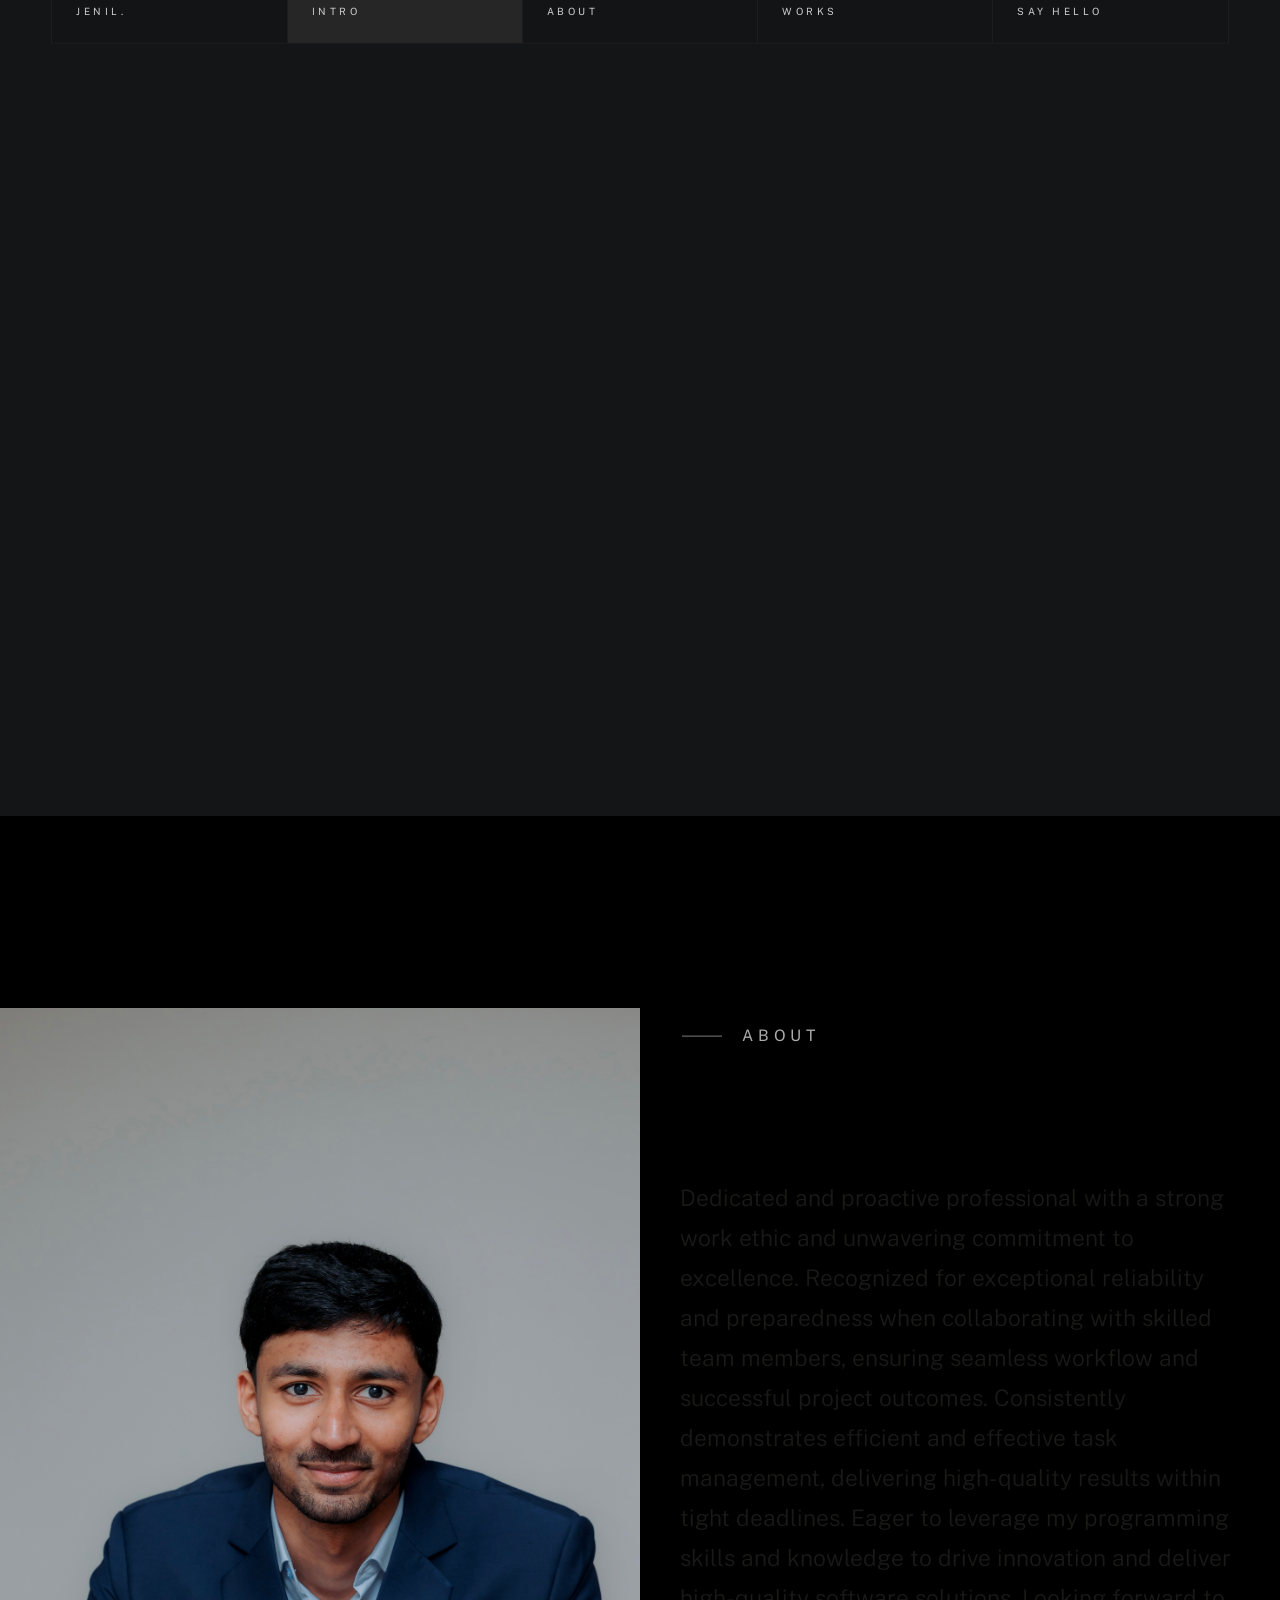
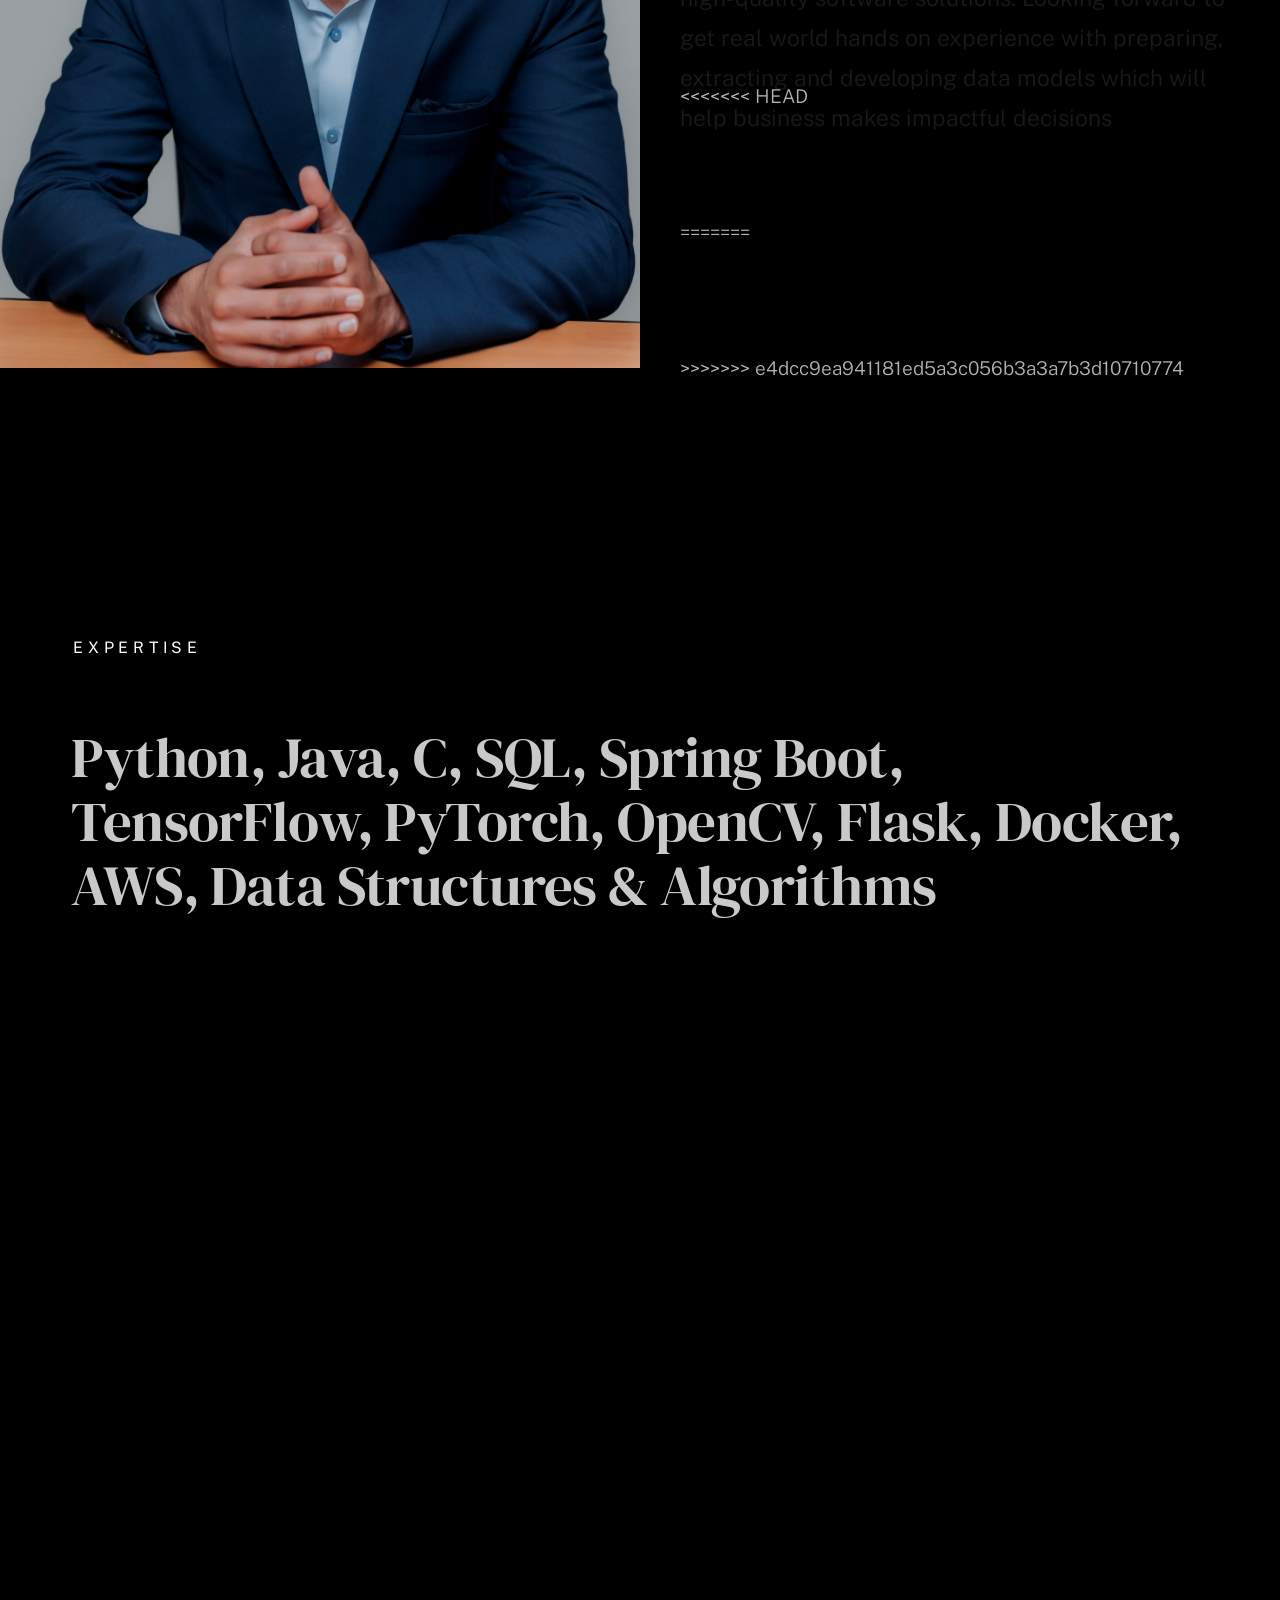
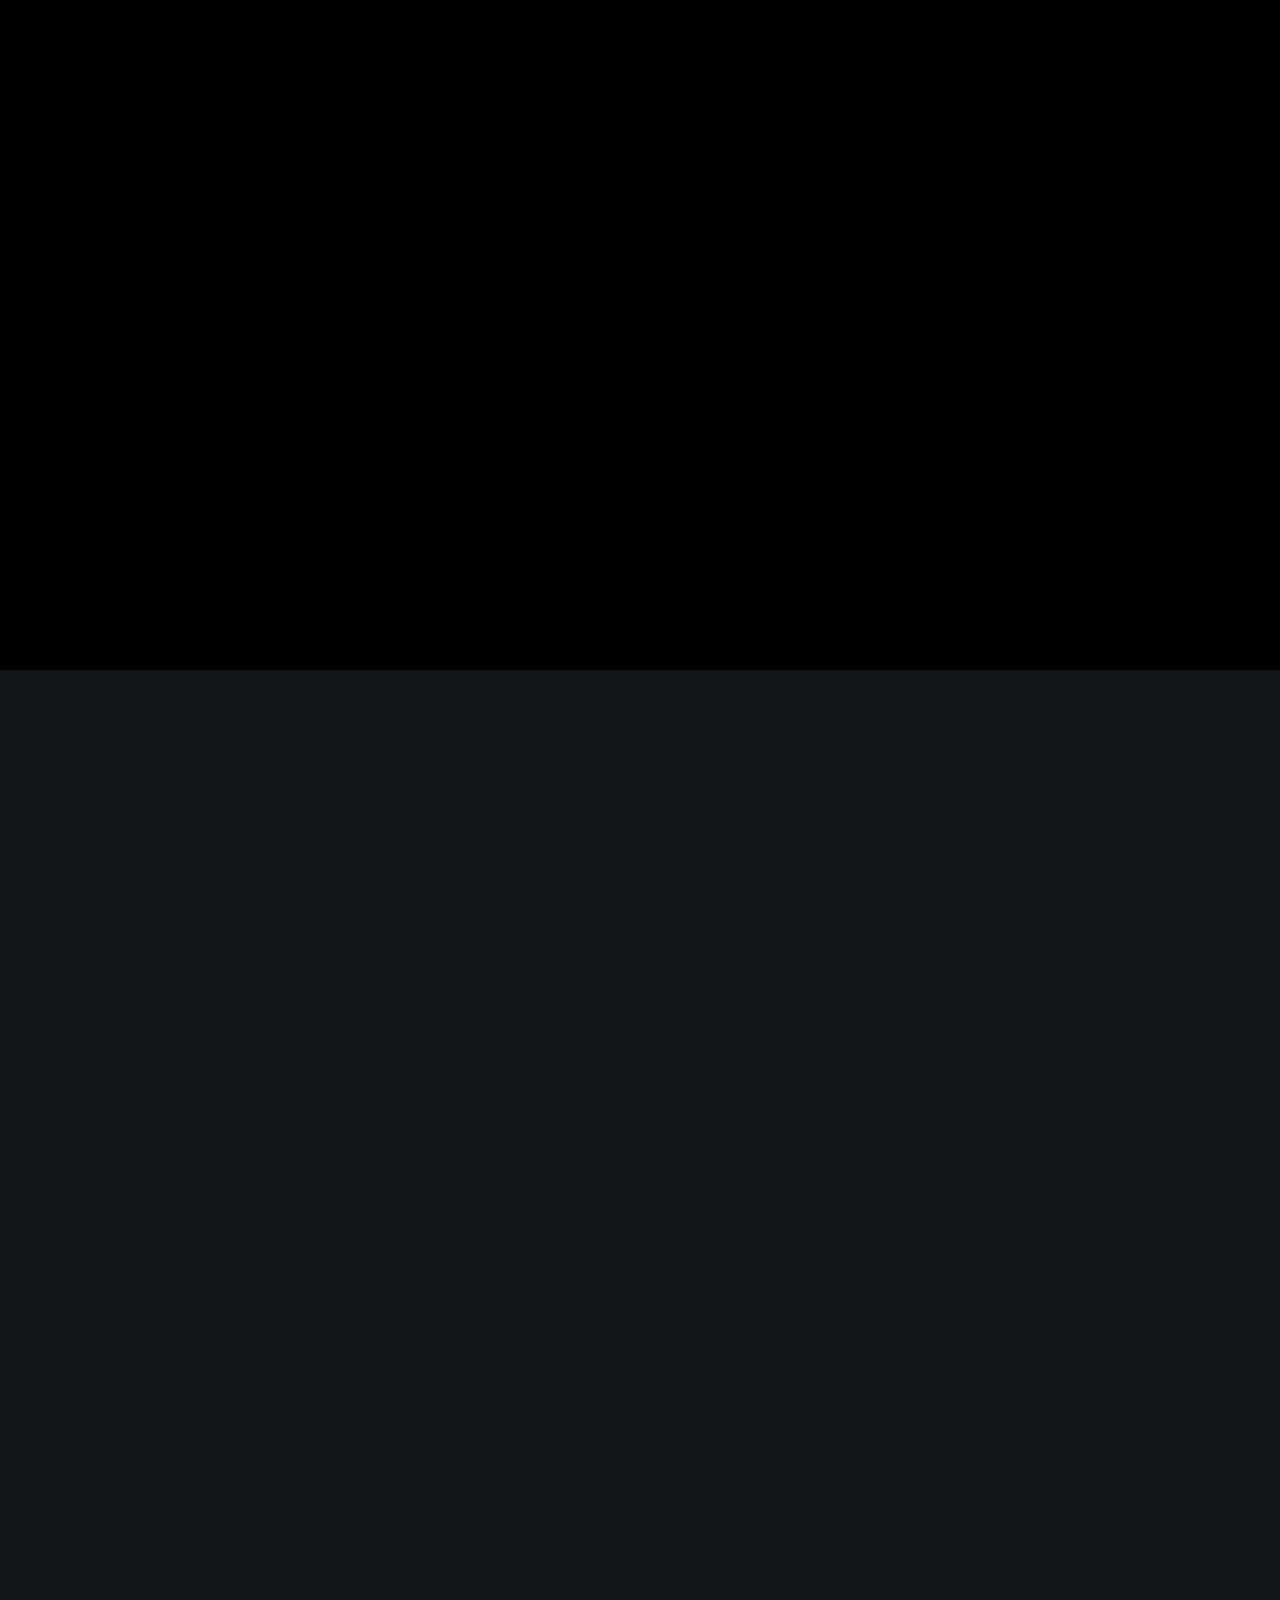
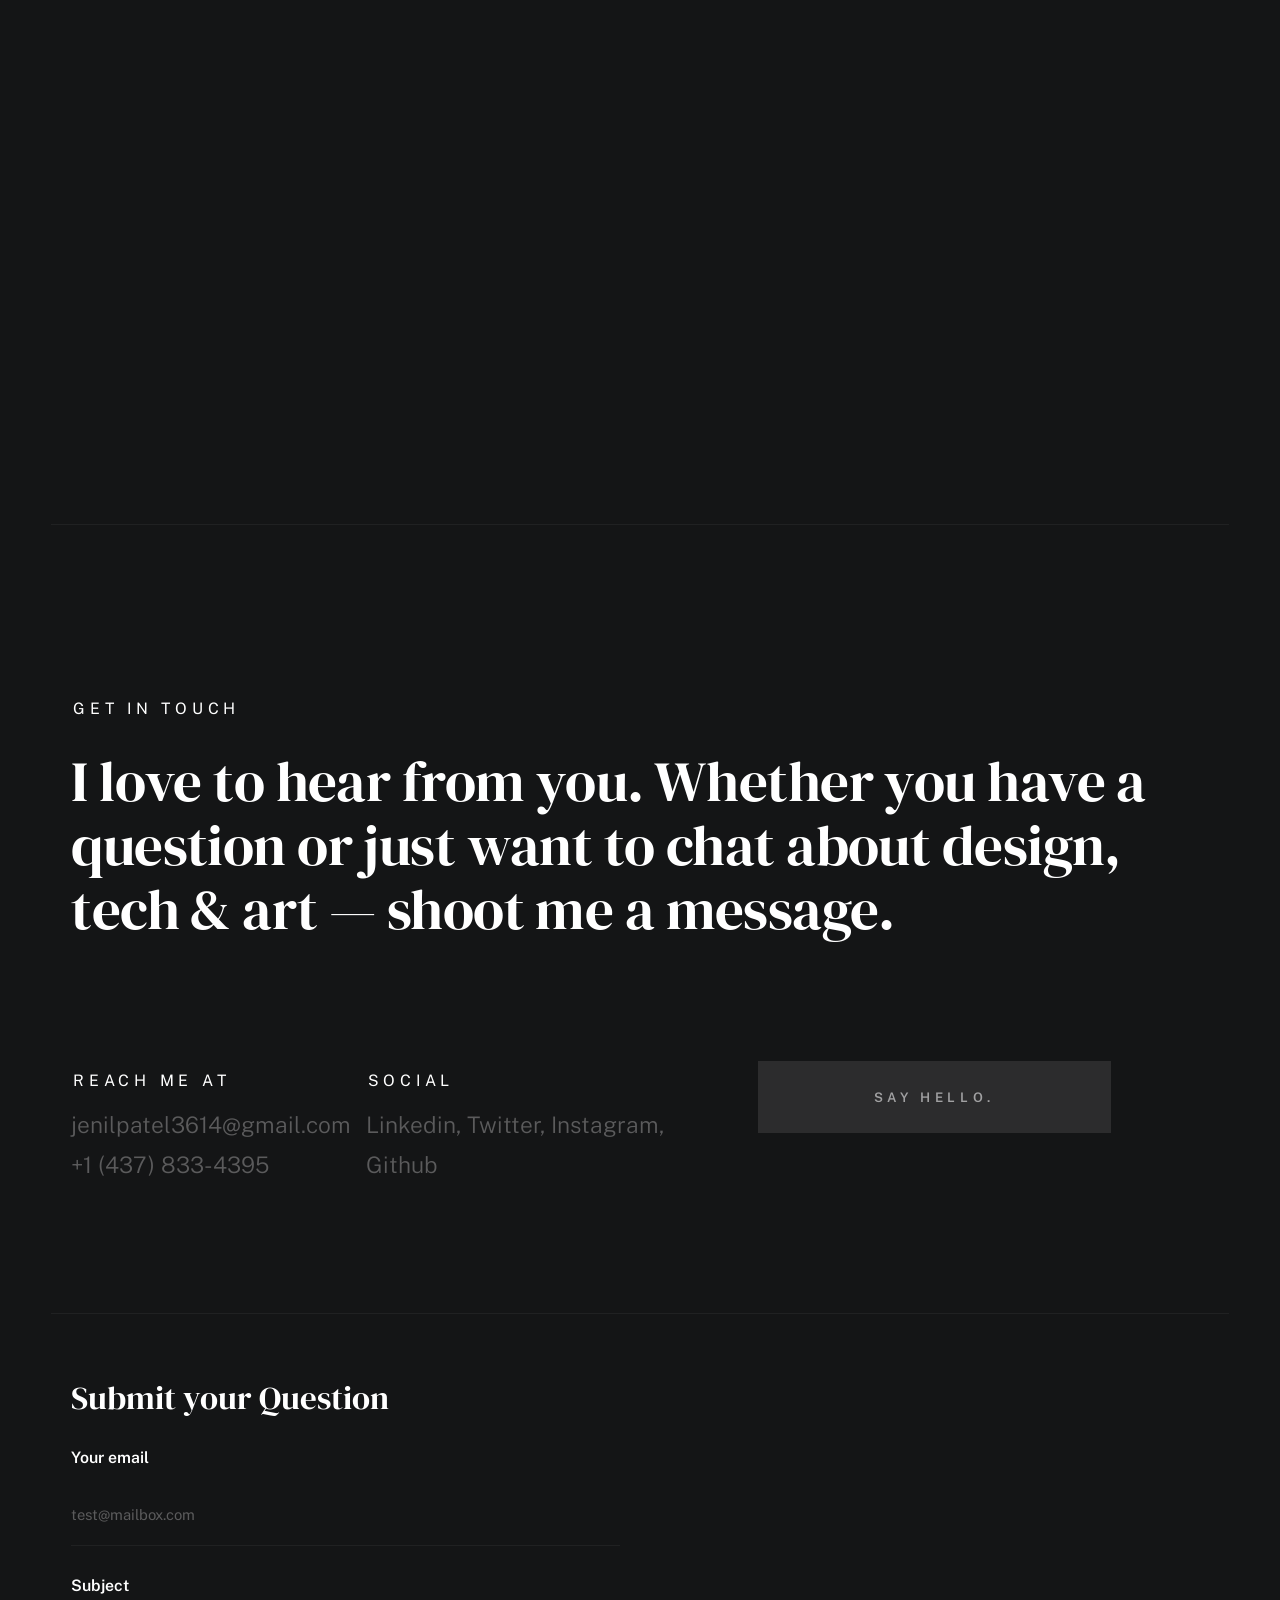
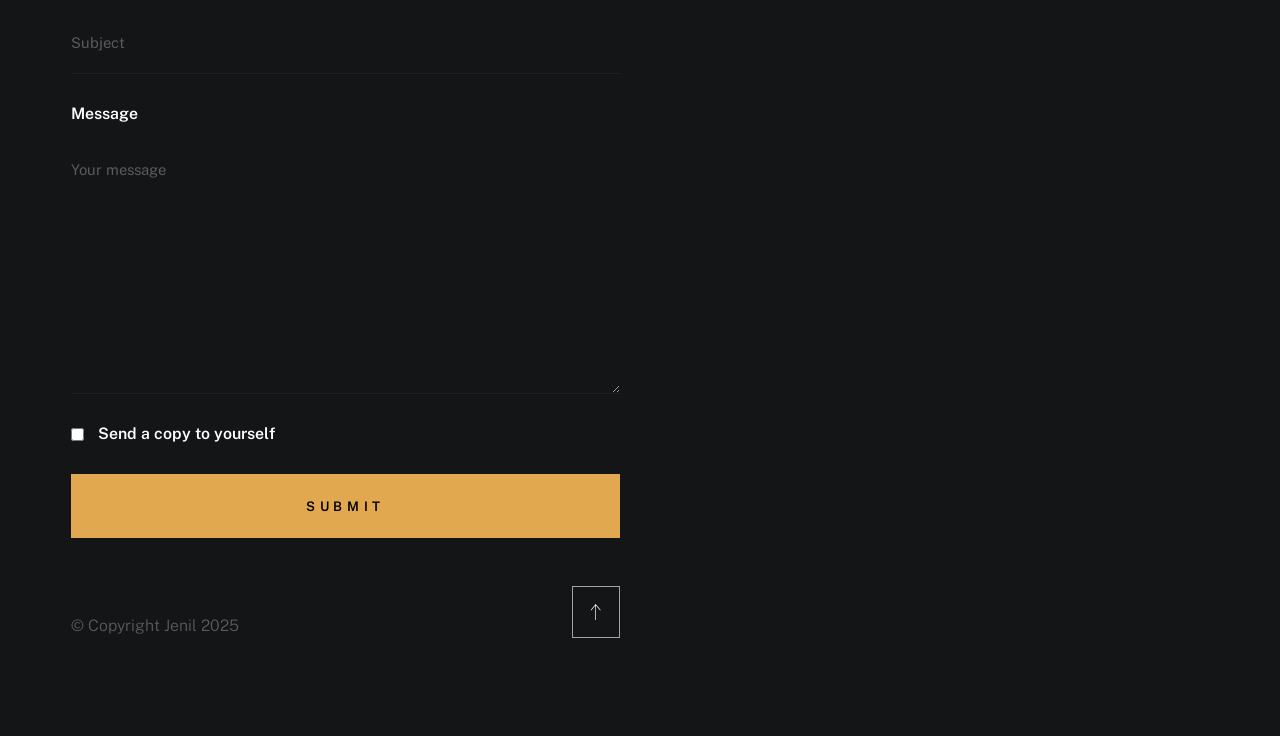
<file: templates/index.html>
<!DOCTYPE html>
<html class="no-js ss-preload" lang="en">

<head>

    <!--- basic page needs
    ================================================== -->
    <meta charset="utf-8">
    <title>Jenil</title>
    <meta name="description" content="">
    <meta name="author" content="">

    <!-- mobile specific metas
    ================================================== -->
    <meta name="viewport" content="width=device-width, initial-scale=1">

    <!-- CSS
    ================================================== -->
    <link rel="stylesheet" href="../static/css/vendor.css">
    <link rel="stylesheet" href="../static/css/styles.css">

    <!-- favicons
    ================================================== -->
    <link rel="apple-touch-icon" sizes="180x180" href="../static/images/apple-touch-icon.png">
    <link rel="icon" type="image/png" sizes="32x32" href="../static/images/favicon-32x32.png">
    <link rel="icon" type="image/png" sizes="16x16" href="../static/images/favicon-16x16.png">

</head>

<body id="top">


    <!-- # preloader
    ================================================== -->
    <div id="preloader">
        <div id="loader">
        </div>
    </div>


    <!-- # page wrap
    ================================================== -->
    <div class="s-pagewrap">

        <div class="circles">
            <span></span>
            <span></span>
            <span></span>
            <span></span>
            <span></span>
        </div>


        <!-- ## site header 
        ================================================== -->
        <header class="s-header">

            <div class="header-mobile">
                <span class="mobile-home-link"><a href="index.html">Jenil</a></span>
                <a class="mobile-menu-toggle" href="#0"><span>Menu</span></a>
            </div>

            <div class="row wide main-nav-wrap">
                <nav class="column lg-12 main-nav">
                    <ul>
                        <li><a href="index.html" class="home-link">Jenil.</a></li>
                        <li class="current"><a href="#intro" class="smoothscroll">Intro</a></li>
                        <li><a href="#about" class="smoothscroll">About</a></li>
                        <li><a href="#works" class="smoothscroll">Works</a></li>
                        <li><a href="#contact" class="smoothscroll">Say Hello</a></li>
                    </ul>
                </nav>
            </div>

        </header> <!-- end s-header -->


        <!-- ## main content
        ==================================================- -->
        <main class="s-content">


            <!-- ### intro
            ================================================== -->
            <section id="intro" class="s-intro target-section">

                <div class="row intro-content wide">

                    <div class="column">
                        <div class="text-pretitle with-line">
                            Hello World
                        </div>

                        <h1 class="text-huge-title">
                            I am Jenil Patel, <br>
                            a Computer Science <br>
                            student <br>
                            at Carleton University.
                        </h1>
                    </div>

                    <ul class="intro-social">
                        <li><a href="#0">Twitter</a></li>
                        <li><a href="https://www.linkedin.com/in/jenilpatel013">Linkedin</a></li>
                        <li><a href="#0">Instagram</a></li>
                        <li><a href="https://github.com/Jenil013">Github</a></li>
                    </ul>

                </div> <!-- end intro content -->

                <a href="#about" class="intro-scrolldown smoothscroll">
                    <svg width="24" height="24" viewBox="0 0 24 24" xmlns="http://www.w3.org/2000/svg"
                        fill-rule="evenodd" clip-rule="evenodd">
                        <path
                            d="M11 21.883l-6.235-7.527-.765.644 7.521 9 7.479-9-.764-.645-6.236 7.529v-21.884h-1v21.883z" />
                    </svg>
                </a>

            </section> <!-- end s-intro -->


            <!-- ### about
            ================================================== -->
            <section id="about" class="s-about target-section">


                <div class="row about-info wide" data-animate-block>

                    <div class="column lg-6 md-12 about-info__pic-block">
                        <img src="../static/images/about-photo@2x.jpg" srcset="../static/images/about-photo@2x.jpg 2x"
                            alt="" class="about-info__pic" data-animate-el>
                    </div>

                    <div class="column lg-6 md-12">
                        <div class="about-info__text">

                            <h2 class="text-pretitle with-line" data-animate-el>
                                About
                            </h2>
                            <p class="attention-getter" data-animate-el style="color: cornsilk;">
                                Dedicated and proactive professional with a strong work ethic and unwavering commitment
                                to excellence. Recognized for exceptional reliability and preparedness when
                                collaborating with skilled team members, ensuring seamless workflow and successful
                                project outcomes. Consistently demonstrates efficient and effective task management,
                                delivering high-quality results within tight deadlines. Eager to leverage my programming
                                skills and knowledge to drive innovation and deliver high-quality software solutions.
                                Looking forward to get real world hands on experience with preparing, extracting and
                                developing data models which will help business makes impactful decisions
                            </p>
<<<<<<< HEAD
                            <a href="../static/images/Jenil_Patel_Resume.pdf" class="btn btn--medium u-fullwidth" data-animate-el>Download CV</a>
=======
                            <a href="../static/images/Jenil_Patel_Resume.pdf" class="btn btn--medium u-fullwidth" data-animate-el>Download CV</a>
>>>>>>> e4dcc9ea941181ed5a3c056b3a3a7b3d10710774

                        </div>
                    </div>
                </div> <!-- about-info -->


                <div class="row about-expertise" data-animate-block>
                    <div class="column lg-12">

                        <h2 class="text-pretitle" data-animate-el>Expertise</h2>

                        <ul class="skills-list h1" data-animate-el>
                            <li>Python</li>
                            <li>Java</li>
                            <li>C</li>
                            <li>SQL</li>
                            <li>Spring Boot</li>
                            <li>TensorFlow</li>
                            <li>PyTorch</li>
                            <li>OpenCV</li>
                            <li>Flask</li>
                            <li>Docker</li>
                            <li>AWS</li>
                            <li>Data Structures & Algorithms</li>
                        </ul>

                    </div>
                </div> <!-- end about-expertise -->


                <div class="row about-timelines" data-animate-block>

                    <div class="column lg-6 tab-12">

                        <h2 class="text-pretitle" data-animate-el>
                            Experience
                        </h2>

                        <div class="timeline" data-animate-el>

                            <div class="timeline__block">
                                <div class="timeline__bullet"></div>
                                <div class="timeline__header">
                                    <h4 class="timeline__title">WipWare</h4>
                                    <h5 class="timeline__meta">Technical Intern</h5>
                                    <p class="timeline__timeframe">May 2025 - Aug 2025</p>
                                </div>
                                <div class="timeline__desc">
                                    <p>Annotated, pre-processed, and augmented datasets, then trained and deployed an
                                        object detection model using TensorFlow and OpenCV to automate material
                                        classification and reduce processing time.<br> Configured the CRM from scratch,
                                        imported data from the old CRM into the new and helped create an analytics
                                        pipeline.</p>
                                </div>
                            </div>

                            <div class="timeline__block">
                                <div class="timeline__bullet"></div>
                                <div class="timeline__header">
                                    <h4 class="timeline__title">WipWare</h4>
                                    <h5 class="timeline__meta">Technical Support Specialist</h5>
                                    <p class="timeline__timeframe">Aug 2023 - Oct 2024</p>
                                </div>
                                <div class="timeline__desc">
                                    <p>Built, certified, and managed inventory control of WipWare products (Machine
                                        Vision IoT) according to engineering standards.<br> Configured machine vision
                                        IoT systems to client specifications, ensuring seamless device integration and
                                        alignment with quality assurance protocols.</p>
                                </div>
                            </div>

                            <div class="timeline__block">
                                <div class="timeline__bullet"></div>
                                <div class="timeline__header">
                                    <h4 class="timeline__title">Voyageur Aviation Corp.</h4>
                                    <h5 class="timeline__meta">Avionics Technician</h5>
                                    <p class="timeline__timeframe">May 2023 - Aug 2023</p>
                                </div>
                                <div class="timeline__desc">
                                    <p>Tested electrical aircraft systems, components, and equipment to comply with
                                        standards and uncover malfunctions.<br> Repaired and installed wiring,
                                        connectors, control boxes, antennas, and many other avionics devices.</p>
                                </div>
                            </div>

                        </div> <!-- end timeline -->

                    </div> <!-- end column -->

                    <div class="column lg-6 tab-12">

                        <h2 class="text-pretitle" data-animate-el>
                            Education
                        </h2>

                        <div class="timeline" data-animate-el>

                            <div class="timeline__block">
                                <div class="timeline__bullet"></div>
                                <div class="timeline__header">
                                    <h4 class="timeline__title">Carleton University</h4>
                                    <h5 class="timeline__meta">Bachelor in Computer Science, Minor in Business</h5>
                                    <p class="timeline__timeframe">May 2028</p>
                                </div>
                            </div>

                            <div class="timeline__block">
                                <div class="timeline__bullet"></div>
                                <div class="timeline__header">
                                    <h4 class="timeline__title">Canadore College</h4>
                                    <h5 class="timeline__meta">Diploma in Avionics Maintenance</h5>
                                    <p class="timeline__timeframe">May 2023</p>
                                </div>
                            </div>

                        </div> <!-- end timeline -->

                    </div> <!-- end column -->


                </div> <!-- end about-timelines -->

            </section> <!-- end s-about -->


            <!-- ### works
            ================================================== -->
            <section id="works" class="s-works target-section">


                <div class="row works-portfolio">

                    <div class="column lg-12" data-animate-block>

                        <h2 class="text-pretitle" data-animate-el>
                            Recent Works
                        </h2>
                        <p class="h1" data-animate-el>
                            Here are some of my favorite projects I have done lately. Feel free to check them out.
                        </p>

                        <div class="timeline" data-animate-el>

                            <div class="timeline__block">
                                <div class="timeline__bullet"></div>
                                <div class="timeline__header">
                                    <h4 class="timeline__title"><a href="https://github.com/Jenil013/Blockchain"
                                            target="_blank" rel="noopener noreferrer"
                                            style="color: inherit; text-decoration: underline;">SimpleCoin
                                            (Blockchain)</a></h4>
                                    <h5 class="timeline__meta">Python, Flask, Git, Postman</h5>
                                    <p class="timeline__timeframe">Sep 2025</p>
                                </div>
                                <div class="timeline__desc">
                                    <p>Designed and developed a secure blockchain system with Python and Flask,
                                        including a comprehensive Blockchain class to handle decentralized transaction
                                        ledgers, integrating Blake hashing and Proof of Work (PoW) algorithms to
                                        maintain immutability and secure the network.<br> Developed and integrated a
                                        consensus algorithm for a multi-node network, enabling seamless node
                                        registration and conflict resolution via RESTful API endpoints, ensuring data
                                        integrity and synchronization across distributed systems.</p>
                                </div>
                            </div>

                            <div class="timeline__block">
                                <div class="timeline__bullet"></div>
                                <div class="timeline__header">
                                    <h4 class="timeline__title"><a href="https://github.com/Jenil013/range-test"
                                            target="_blank" rel="noopener noreferrer"
                                            style="color: inherit; text-decoration: underline;">Telemetry Network
                                            Config</a></h4>
                                    <h5 class="timeline__meta">Python Automation | Carleton's Aerospace Club</h5>
                                    <p class="timeline__timeframe">Oct 2025</p>
                                </div>
                                <div class="timeline__desc">
                                    <p>Built custom communication software to transmit and receive telemetry (altitude,
                                        velocity, orientation, and system health data) from the rocket to the remote
                                        base.<br> Implemented fault-tolerant and low-latency communication protocols
                                        (from LoRa Modulation to FSK Modulation) to ensure continuous data flow during
                                        flight.</p>
                                </div>
                            </div>

                        </div> <!-- end timeline -->

                        <br>
                        <h2 class="text-pretitle" data-animate-el>
                            Volunteer Experience
                        </h2>

                        <div class="timeline" data-animate-el>
                            <div class="timeline__block">
                                <div class="timeline__bullet"></div>
                                <div class="timeline__header">
                                    <h4 class="timeline__title">PIT Administrator</h4>
                                    <h5 class="timeline__meta">FIRST Robotics</h5>
                                    <p class="timeline__timeframe">Sep 2025</p>
                                </div>
                                <div class="timeline__desc">
                                    <p>Registered all the teams that came for the competition.<br>Surveyed to raise
                                        funds from the local council.</p>
                                </div>
                            </div>
                        </div> <!-- end timeline -->

                    </div> <!-- end works-portfolio -->


                </div> <!-- end swiper-wrapper -->

                <div class="swiper-pagination"></div>

    </div> <!-- end swiper-container -->

    </div> <!-- end column -->
    </div> <!-- end row testimonials -->

    </section> <!-- end s-works -->


    <!-- ### contact
            ================================================== -->
    <section id="contact" class="s-contact target-section">

        <div class="row contact-top">
            <div class="column lg-12">
                <h2 class="text-pretitle">
                    Get In Touch
                </h2>

                <p class="h1">
                    I love to hear from you.
                    Whether you have a question or just
                    want to chat about design, tech & art — shoot me a message.
                </p>
            </div>
        </div> <!-- end contact-top -->

        <div class="row contact-bottom">
            <div class="column lg-3 md-5 tab-6 stack-on-550 contact-block">
                <h3 class="text-pretitle">Reach me at</h3>
                <p class="contact-links">jenilpatel3614@gmail.com</a> <br>
                    <a href="tel:+14378334395">+1 (437) 833-4395</a>
                </p>
            </div>
            <div class="column lg-4 md-5 tab-6 stack-on-550 contact-block">
                <h3 class="text-pretitle">Social</h3>
                <ul class="contact-social">
                    <li><a href="https://www.linkedin.com/in/jenilpatel013">Linkedin</a></li>
                    <li><a href="#0">Twitter</a></li>
                    <li><a href="#0">Instagram</a></li>
                    <li><a href="https://github.com/Jenil013">Github</a></li>
                </ul>
            </div>
            <div class="column lg-4 md-12 contact-block">
                <a href="mailto:jenilpatel3614@gmail.com" class="mailtoui btn btn--medium u-fullwidth contact-btn">Say
                    Hello.</a>
            </div>
        </div> <!-- end contact-bottom -->

    </section> <!-- end contact -->

    </main> <!-- end s-content -->

    <div class="row">

        <div class="column lg-6 tab-12">

            <h3 class="u-add-bottom">Submit your Question</h3>

            <form action="submit_form" method="post" class="reveal-content">
                <div>
                    <label for="sampleInput">Your email</label>
                    <input class="u-fullwidth" type="email" placeholder="test@mailbox.com" id="sampleInput"
                        name="email">
                </div>
                <div>
                    <label for="subject">Subject</label>
                    <input class="u-fullwidth" type="text" id="subject" name="subject" placeholder="Subject">
                </div>

                <label for="exampleMessage">Message</label>
                <textarea class="u-fullwidth" placeholder="Your message" id="exampleMessage" name="message"></textarea>

                <label class="u-add-bottom">
                    <input type="checkbox">
                    <span class="label-text">Send a copy to yourself</span>
                </label>

                <input class="btn--primary u-fullwidth" type="submit" value="Submit">
            </form>


            <!-- ## footer
        ================================================== -->
            <footer class="s-footer">

                <div class="row">
                    <div class="column ss-copyright">
                        <span>© Copyright Jenil 2025</span>
                    </div>

                    <div class="ss-go-top">
                        <a class="smoothscroll" title="Back to Top" href="#top">
                            <svg xmlns="http://www.w3.org/2000/svg" viewBox="0 0 24 24" fill-rule="evenodd"
                                clip-rule="evenodd">
                                <path
                                    d="M11 2.206l-6.235 7.528-.765-.645 7.521-9 7.479 9-.764.646-6.236-7.53v21.884h-1v-21.883z" />
                            </svg>
                        </a>
                    </div>
                </div>

            </footer> <!-- end s-footer -->

        </div> <!-- end -s-pagewrap -->


        <!-- Java Script
    ================================================== -->
        <script src="../static/js/plugins.js"></script>
        <script src="../static/js/main.js"></script>

</body>

</html>
</file>
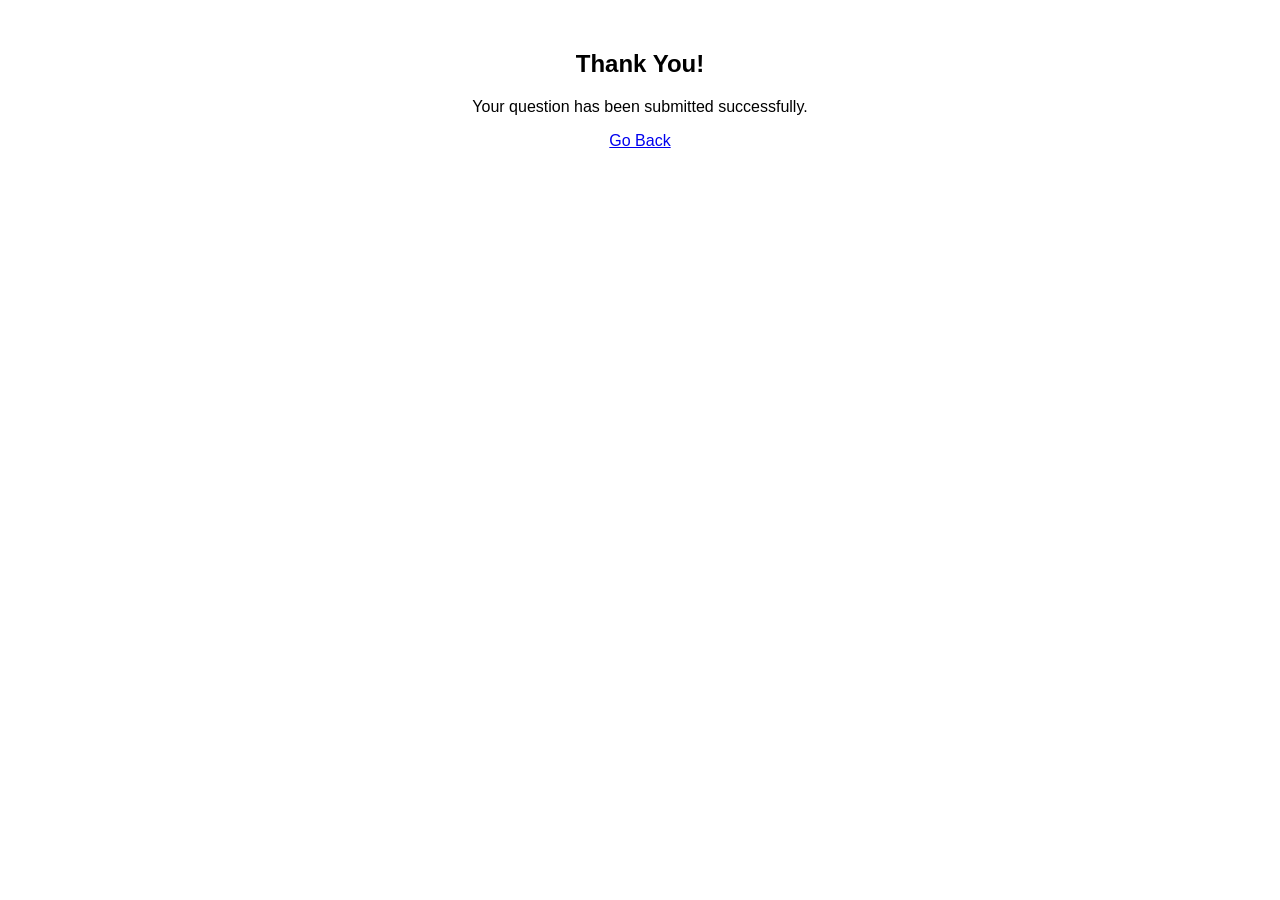
<file: templates/thank_you.html>
<!DOCTYPE html>
<html lang="en">
<head>
    <meta charset="UTF-8">
    <meta name="viewport" content="width=device-width, initial-scale=1.0">
    <title>Submission Successful</title>
    <style>
        body {
            font-family: Arial, sans-serif;
            text-align: center;
            margin: 50px;
        }
    </style>
</head>
<body>
    <h2>Thank You!</h2>
    <p>Your question has been submitted successfully.</p>
    <a href="index.html">Go Back</a>
</body>
</html>
</file>
<file: static/css/vendor.css>
/* ===================================================================
 * Theme Third-party Stylesheets
 * Template Ver. 1.0.0
 * 02-16-2021
 * -------------------------------------------------------------------
 *
 * TOC:
 * 
 * # PrismJS 1.20.0
 * # Swiper 6.4.5
 * # Basiclightbox
 * 
 * ------------------------------------------------------------------- */



/* ===================================================================
 * # PrismJS 1.20.0
 *   https://prismjs.com/download.html#themes=prism-tomorrow&languages=markup+css+clike+javascript+markup-templating+php
 *   
 *   prism.js tomorrow night eighties for JavaScript, CoffeeScript, CSS and HTML
 *   Based on https://github.com/chriskempson/tomorrow-theme
 *   @author Rose Pritchard
 * ------------------------------------------------------------------- */

code[class*="language-"],
pre[class*="language-"] {
    color           : #ccc;
    background      : none;
    font-family     : var(--font-mono);
    font-size       : calc(var(--text-size) * 0.9444);
    text-align      : left;
    white-space     : pre;
    word-spacing    : normal;
    word-break      : normal;
    word-wrap       : normal;
    line-height     : var(--vspace-1);
    -moz-tab-size   : 4;
    -o-tab-size     : 4;
    tab-size        : 4;
    -webkit-hyphens : none;
    -moz-hyphens    : none;
    -ms-hyphens     : none;
    hyphens         : none;
}

/* Code blocks */

pre[class*="language-"] {
    padding  : var(--vspace-0_5) 0 var(--vspace-1);
    margin   : 0;
    overflow : auto;
}

:not(pre)>code[class*="language-"],
pre[class*="language-"] {
    background : #2d2d2d;
}

/* Inline code */

:not(pre)>code[class*="language-"] {
    padding     : .1em;
    white-space : normal;
}

.token.comment,
.token.block-comment,
.token.prolog,
.token.doctype,
.token.cdata {
    color : #999;
}

.token.punctuation {
    color : #ccc;
}

.token.tag,
.token.attr-name,
.token.namespace,
.token.deleted {
    color : #e2777a;
}

.token.function-name {
    color : #6196cc;
}

.token.boolean,
.token.number,
.token.function {
    color : #f08d49;
}

.token.property,
.token.class-name,
.token.constant,
.token.symbol {
    color : #f8c555;
}

.token.selector,
.token.important,
.token.atrule,
.token.keyword,
.token.builtin {
    color : #cc99cd;
}

.token.string,
.token.char,
.token.attr-value,
.token.regex,
.token.variable {
    color : #7ec699;
}

.token.operator,
.token.entity,
.token.url {
    color : #67cdcc;
}

.token.important,
.token.bold {
    font-weight : bold;
}

.token.italic {
    font-style : italic;
}

.token.entity {
    cursor : help;
}

.token.inserted {
    color : green;
}



/* ===================================================================
 * # Swiper 6.4.5
 *   Most modern mobile touch slider and framework with hardware accelerated transitions
 *   https://swiperjs.com
 *
 *   Copyright 2014-2020 Vladimir Kharlampidi
 *
 *   Released under the MIT License
 *
 *   Released on: December 18, 2020
 * ------------------------------------------------------------------- */

@font-face {
    font-family : "swiper-icons";
    src         : url("data:application/font-woff;charset=utf-8;base64, [base64]//wADZ2x5ZgAAAywAAADMAAAD2MHtryVoZWFkAAABbAAAADAAAAA2E2+eoWhoZWEAAAGcAAAAHwAAACQC9gDzaG10eAAAAigAAAAZAAAArgJkABFsb2NhAAAC0AAAAFoAAABaFQAUGG1heHAAAAG8AAAAHwAAACAAcABAbmFtZQAAA/gAAAE5AAACXvFdBwlwb3N0AAAFNAAAAGIAAACE5s74hXjaY2BkYGAAYpf5Hu/j+W2+MnAzMYDAzaX6QjD6/4//Bxj5GA8AuRwMYGkAPywL13jaY2BkYGA88P8Agx4j+/8fQDYfA1AEBWgDAIB2BOoAeNpjYGRgYNBh4GdgYgABEMnIABJzYNADCQAACWgAsQB42mNgYfzCOIGBlYGB0YcxjYGBwR1Kf2WQZGhhYGBiYGVmgAFGBiQQkOaawtDAoMBQxXjg/wEGPcYDDA4wNUA2CCgwsAAAO4EL6gAAeNpj2M0gyAACqxgGNWBkZ2D4/wMA+xkDdgAAAHjaY2BgYGaAYBkGRgYQiAHyGMF8FgYHIM3DwMHABGQrMOgyWDLEM1T9/w8UBfEMgLzE////P/5//f/V/xv+r4eaAAeMbAxwIUYmIMHEgKYAYjUcsDAwsLKxc3BycfPw8jEQA/[base64]/uznmfPFBNODM2K7MTQ45YEAZqGP81AmGGcF3iPqOop0r1SPTaTbVkfUe4HXj97wYE+yNwWYxwWu4v1ugWHgo3S1XdZEVqWM7ET0cfnLGxWfkgR42o2PvWrDMBSFj/IHLaF0zKjRgdiVMwScNRAoWUoH78Y2icB/yIY09An6AH2Bdu/UB+yxopYshQiEvnvu0dURgDt8QeC8PDw7Fpji3fEA4z/PEJ6YOB5hKh4dj3EvXhxPqH/SKUY3rJ7srZ4FZnh1PMAtPhwP6fl2PMJMPDgeQ4rY8YT6Gzao0eAEA409DuggmTnFnOcSCiEiLMgxCiTI6Cq5DZUd3Qmp10vO0LaLTd2cjN4fOumlc7lUYbSQcZFkutRG7g6JKZKy0RmdLY680CDnEJ+UMkpFFe1RN7nxdVpXrC4aTtnaurOnYercZg2YVmLN/d/gczfEimrE/fs/bOuq29Zmn8tloORaXgZgGa78yO9/cnXm2BpaGvq25Dv9S4E9+5SIc9PqupJKhYFSSl47+Qcr1mYNAAAAeNptw0cKwkAAAMDZJA8Q7OUJvkLsPfZ6zFVERPy8qHh2YER+3i/BP83vIBLLySsoKimrqKqpa2hp6+jq6RsYGhmbmJqZSy0sraxtbO3sHRydnEMU4uR6yx7JJXveP7WrDycAAAAAAAH//wACeNpjYGRgYOABYhkgZgJCZgZNBkYGLQZtIJsFLMYAAAw3ALgAeNolizEKgDAQBCchRbC2sFER0YD6qVQiBCv/H9ezGI6Z5XBAw8CBK/m5iQQVauVbXLnOrMZv2oLdKFa8Pjuru2hJzGabmOSLzNMzvutpB3N42mNgZGBg4GKQYzBhYMxJLMlj4GBgAYow/P/PAJJhLM6sSoWKfWCAAwDAjgbRAAB42mNgYGBkAIIbCZo5IPrmUn0hGA0AO8EFTQAA") format("woff");
    font-weight : 400;
    font-style  : normal;
}

:root {
    --swiper-theme-color : #007aff;
}

.swiper-container {
    margin-left  : auto;
    margin-right : auto;
    position     : relative;
    overflow     : hidden;
    list-style   : none;
    padding      : 0;
    /* Fix of Webkit flickering */
    z-index      : 1;
}

.swiper-container-vertical>.swiper-wrapper {
    flex-direction : column;
}

.swiper-wrapper {
    position            : relative;
    width               : 100%;
    height              : 100%;
    z-index             : 1;
    display             : flex;
    transition-property : transform;
    box-sizing          : content-box;
}

.swiper-container-android .swiper-slide,
.swiper-wrapper {
    transform : translate3d(0px, 0, 0);
}

.swiper-container-multirow>.swiper-wrapper {
    flex-wrap : wrap;
}

.swiper-container-multirow-column>.swiper-wrapper {
    flex-wrap      : wrap;
    flex-direction : column;
}

.swiper-container-free-mode>.swiper-wrapper {
    transition-timing-function : ease-out;
    margin                     : 0 auto;
}

.swiper-slide {
    flex-shrink         : 0;
    width               : 100%;
    height              : 100%;
    position            : relative;
    transition-property : transform;
}

.swiper-slide-invisible-blank {
    visibility : hidden;
}

/* Auto Height */

.swiper-container-autoheight,
.swiper-container-autoheight .swiper-slide {
    height : auto;
}

.swiper-container-autoheight .swiper-wrapper {
    align-items         : flex-start;
    transition-property : transform, height;
}

/* 3D Effects */

.swiper-container-3d {
    perspective : 1200px;
}

.swiper-container-3d .swiper-wrapper,
.swiper-container-3d .swiper-slide,
.swiper-container-3d .swiper-slide-shadow-left,
.swiper-container-3d .swiper-slide-shadow-right,
.swiper-container-3d .swiper-slide-shadow-top,
.swiper-container-3d .swiper-slide-shadow-bottom,
.swiper-container-3d .swiper-cube-shadow {
    transform-style : preserve-3d;
}

.swiper-container-3d .swiper-slide-shadow-left,
.swiper-container-3d .swiper-slide-shadow-right,
.swiper-container-3d .swiper-slide-shadow-top,
.swiper-container-3d .swiper-slide-shadow-bottom {
    position       : absolute;
    left           : 0;
    top            : 0;
    width          : 100%;
    height         : 100%;
    pointer-events : none;
    z-index        : 10;
}

.swiper-container-3d .swiper-slide-shadow-left {
    background-image : linear-gradient(to left, rgba(0, 0, 0, 0.5), rgba(0, 0, 0, 0));
}

.swiper-container-3d .swiper-slide-shadow-right {
    background-image : linear-gradient(to right, rgba(0, 0, 0, 0.5), rgba(0, 0, 0, 0));
}

.swiper-container-3d .swiper-slide-shadow-top {
    background-image : linear-gradient(to top, rgba(0, 0, 0, 0.5), rgba(0, 0, 0, 0));
}

.swiper-container-3d .swiper-slide-shadow-bottom {
    background-image : linear-gradient(to bottom, rgba(0, 0, 0, 0.5), rgba(0, 0, 0, 0));
}

/* CSS Mode */

.swiper-container-css-mode>.swiper-wrapper {
    overflow           : auto;
    scrollbar-width    : none;
    /* For Firefox */
    -ms-overflow-style : none;
    /* For Internet Explorer and Edge */
}

.swiper-container-css-mode>.swiper-wrapper::-webkit-scrollbar {
    display : none;
}

.swiper-container-css-mode>.swiper-wrapper>.swiper-slide {
    scroll-snap-align : start start;
}

.swiper-container-horizontal.swiper-container-css-mode>.swiper-wrapper {
    scroll-snap-type : x mandatory;
}

.swiper-container-vertical.swiper-container-css-mode>.swiper-wrapper {
    scroll-snap-type : y mandatory;
}

:root {
    --swiper-navigation-size   : 44px;
    /*
    --swiper-navigation-color  : var(--swiper-theme-color);
    */
}

.swiper-button-prev,
.swiper-button-next {
    position        : absolute;
    top             : 50%;
    width           : calc(var(--swiper-navigation-size) / 44 * 27);
    height          : var(--swiper-navigation-size);
    margin-top      : calc(-1 * var(--swiper-navigation-size) / 2);
    z-index         : 10;
    cursor          : pointer;
    display         : flex;
    align-items     : center;
    justify-content : center;
    color           : var(--swiper-navigation-color, var(--swiper-theme-color));
}

.swiper-button-prev.swiper-button-disabled,
.swiper-button-next.swiper-button-disabled {
    opacity        : 0.35;
    cursor         : auto;
    pointer-events : none;
}

.swiper-button-prev:after,
.swiper-button-next:after {
    font-family    : swiper-icons;
    font-size      : var(--swiper-navigation-size);
    text-transform : none !important;
    letter-spacing : 0;
    text-transform : none;
    font-variant   : initial;
    line-height    : 1;
}

.swiper-button-prev,
.swiper-container-rtl .swiper-button-next {
    left  : 10px;
    right : auto;
}

.swiper-button-prev:after,
.swiper-container-rtl .swiper-button-next:after {
    content : "prev";
}

.swiper-button-next,
.swiper-container-rtl .swiper-button-prev {
    right : 10px;
    left  : auto;
}

.swiper-button-next:after,
.swiper-container-rtl .swiper-button-prev:after {
    content : "next";
}

.swiper-button-prev.swiper-button-white,
.swiper-button-next.swiper-button-white {
    --swiper-navigation-color : #ffffff;
}

.swiper-button-prev.swiper-button-black,
.swiper-button-next.swiper-button-black {
    --swiper-navigation-color : #000000;
}

.swiper-button-lock {
    display : none;
}

:root {
    /*
    --swiper-pagination-color: var(--swiper-theme-color);
    */
}

.swiper-pagination {
    position   : absolute;
    text-align : center;
    transition : 300ms opacity;
    transform  : translate3d(0, 0, 0);
    z-index    : 10;
}

.swiper-pagination.swiper-pagination-hidden {
    opacity : 0;
}

/* Common Styles */

.swiper-pagination-fraction,
.swiper-pagination-custom,
.swiper-container-horizontal>.swiper-pagination-bullets {
    bottom : 10px;
    left   : 0;
    width  : 100%;
}

/* Bullets */

.swiper-pagination-bullets-dynamic {
    overflow  : hidden;
    font-size : 0;
}

.swiper-pagination-bullets-dynamic .swiper-pagination-bullet {
    transform : scale(0.33);
    position  : relative;
}

.swiper-pagination-bullets-dynamic .swiper-pagination-bullet-active {
    transform : scale(1);
}

.swiper-pagination-bullets-dynamic .swiper-pagination-bullet-active-main {
    transform : scale(1);
}

.swiper-pagination-bullets-dynamic .swiper-pagination-bullet-active-prev {
    transform : scale(0.66);
}

.swiper-pagination-bullets-dynamic .swiper-pagination-bullet-active-prev-prev {
    transform : scale(0.33);
}

.swiper-pagination-bullets-dynamic .swiper-pagination-bullet-active-next {
    transform : scale(0.66);
}

.swiper-pagination-bullets-dynamic .swiper-pagination-bullet-active-next-next {
    transform : scale(0.33);
}

.swiper-pagination-bullet {
    width         : 8px;
    height        : 8px;
    display       : inline-block;
    border-radius : 100%;
    background    : #000;
    opacity       : 0.2;
}

button.swiper-pagination-bullet {
    border             : none;
    margin             : 0;
    padding            : 0;
    box-shadow         : none;
    -webkit-appearance : none;
    -moz-appearance    : none;
    appearance         : none;
}

.swiper-pagination-clickable .swiper-pagination-bullet {
    cursor : pointer;
}

.swiper-pagination-bullet-active {
    opacity    : 1;
    background : var(--swiper-pagination-color, var(--swiper-theme-color));
}

.swiper-container-vertical>.swiper-pagination-bullets {
    right     : 10px;
    top       : 50%;
    transform : translate3d(0px, -50%, 0);
}

.swiper-container-vertical>.swiper-pagination-bullets .swiper-pagination-bullet {
    margin  : 6px 0;
    display : block;
}

.swiper-container-vertical>.swiper-pagination-bullets.swiper-pagination-bullets-dynamic {
    top       : 50%;
    transform : translateY(-50%);
    width     : 8px;
}

.swiper-container-vertical>.swiper-pagination-bullets.swiper-pagination-bullets-dynamic .swiper-pagination-bullet {
    display    : inline-block;
    transition : 200ms transform, 200ms top;
}

.swiper-container-horizontal>.swiper-pagination-bullets .swiper-pagination-bullet {
    margin : 0 4px;
}

.swiper-container-horizontal>.swiper-pagination-bullets.swiper-pagination-bullets-dynamic {
    left        : 50%;
    transform   : translateX(-50%);
    white-space : nowrap;
}

.swiper-container-horizontal>.swiper-pagination-bullets.swiper-pagination-bullets-dynamic .swiper-pagination-bullet {
    transition : 200ms transform, 200ms left;
}

.swiper-container-horizontal.swiper-container-rtl>.swiper-pagination-bullets-dynamic .swiper-pagination-bullet {
    transition : 200ms transform, 200ms right;
}

/* Progress */

.swiper-pagination-progressbar {
    background : rgba(0, 0, 0, 0.25);
    position   : absolute;
}

.swiper-pagination-progressbar .swiper-pagination-progressbar-fill {
    background       : var(--swiper-pagination-color, var(--swiper-theme-color));
    position         : absolute;
    left             : 0;
    top              : 0;
    width            : 100%;
    height           : 100%;
    transform        : scale(0);
    transform-origin : left top;
}

.swiper-container-rtl .swiper-pagination-progressbar .swiper-pagination-progressbar-fill {
    transform-origin : right top;
}

.swiper-container-horizontal>.swiper-pagination-progressbar,
.swiper-container-vertical>.swiper-pagination-progressbar.swiper-pagination-progressbar-opposite {
    width  : 100%;
    height : 4px;
    left   : 0;
    top    : 0;
}

.swiper-container-vertical>.swiper-pagination-progressbar,
.swiper-container-horizontal>.swiper-pagination-progressbar.swiper-pagination-progressbar-opposite {
    width  : 4px;
    height : 100%;
    left   : 0;
    top    : 0;
}

.swiper-pagination-white {
    --swiper-pagination-color : #ffffff;
}

.swiper-pagination-black {
    --swiper-pagination-color : #000000;
}

.swiper-pagination-lock {
    display : none;
}

/* Scrollbar */

.swiper-scrollbar {
    border-radius    : 10px;
    position         : relative;
    -ms-touch-action : none;
    background       : rgba(0, 0, 0, 0.1);
}

.swiper-container-horizontal>.swiper-scrollbar {
    position : absolute;
    left     : 1%;
    bottom   : 3px;
    z-index  : 50;
    height   : 5px;
    width    : 98%;
}

.swiper-container-vertical>.swiper-scrollbar {
    position : absolute;
    right    : 3px;
    top      : 1%;
    z-index  : 50;
    width    : 5px;
    height   : 98%;
}

.swiper-scrollbar-drag {
    height        : 100%;
    width         : 100%;
    position      : relative;
    background    : rgba(0, 0, 0, 0.5);
    border-radius : 10px;
    left          : 0;
    top           : 0;
}

.swiper-scrollbar-cursor-drag {
    cursor : move;
}

.swiper-scrollbar-lock {
    display : none;
}

.swiper-zoom-container {
    width           : 100%;
    height          : 100%;
    display         : flex;
    justify-content : center;
    align-items     : center;
    text-align      : center;
}

.swiper-zoom-container>img,
.swiper-zoom-container>svg,
.swiper-zoom-container>canvas {
    max-width  : 100%;
    max-height : 100%;
    object-fit : contain;
}

.swiper-slide-zoomed {
    cursor : move;
}

/* Preloader */

:root {
    /*
    --swiper-preloader-color: var(--swiper-theme-color);
    */
}

.swiper-lazy-preloader {
    width            : 42px;
    height           : 42px;
    position         : absolute;
    left             : 50%;
    top              : 50%;
    margin-left      : -21px;
    margin-top       : -21px;
    z-index          : 10;
    transform-origin : 50%;
    animation        : swiper-preloader-spin 1s infinite linear;
    box-sizing       : border-box;
    border           : 4px solid var(--swiper-preloader-color, var(--swiper-theme-color));
    border-radius    : 50%;
    border-top-color : transparent;
}

.swiper-lazy-preloader-white {
    --swiper-preloader-color : #fff;
}

.swiper-lazy-preloader-black {
    --swiper-preloader-color : #000;
}

@keyframes swiper-preloader-spin {
    100% {
        transform : rotate(360deg);
    }
}

/* a11y */

.swiper-container .swiper-notification {
    position       : absolute;
    left           : 0;
    top            : 0;
    pointer-events : none;
    opacity        : 0;
    z-index        : -1000;
}

.swiper-container-fade.swiper-container-free-mode .swiper-slide {
    transition-timing-function : ease-out;
}

.swiper-container-fade .swiper-slide {
    pointer-events      : none;
    transition-property : opacity;
}

.swiper-container-fade .swiper-slide .swiper-slide {
    pointer-events : none;
}

.swiper-container-fade .swiper-slide-active,
.swiper-container-fade .swiper-slide-active .swiper-slide-active {
    pointer-events : auto;
}

.swiper-container-cube {
    overflow : visible;
}

.swiper-container-cube .swiper-slide {
    pointer-events              : none;
    -webkit-backface-visibility : hidden;
    backface-visibility         : hidden;
    z-index                     : 1;
    visibility                  : hidden;
    transform-origin            : 0 0;
    width                       : 100%;
    height                      : 100%;
}

.swiper-container-cube .swiper-slide .swiper-slide {
    pointer-events : none;
}

.swiper-container-cube.swiper-container-rtl .swiper-slide {
    transform-origin : 100% 0;
}

.swiper-container-cube .swiper-slide-active,
.swiper-container-cube .swiper-slide-active .swiper-slide-active {
    pointer-events : auto;
}

.swiper-container-cube .swiper-slide-active,
.swiper-container-cube .swiper-slide-next,
.swiper-container-cube .swiper-slide-prev,
.swiper-container-cube .swiper-slide-next+.swiper-slide {
    pointer-events : auto;
    visibility     : visible;
}

.swiper-container-cube .swiper-slide-shadow-top,
.swiper-container-cube .swiper-slide-shadow-bottom,
.swiper-container-cube .swiper-slide-shadow-left,
.swiper-container-cube .swiper-slide-shadow-right {
    z-index                     : 0;
    -webkit-backface-visibility : hidden;
    backface-visibility         : hidden;
}

.swiper-container-cube .swiper-cube-shadow {
    position       : absolute;
    left           : 0;
    bottom         : 0px;
    width          : 100%;
    height         : 100%;
    background     : #000;
    opacity        : 0.6;
    -webkit-filter : blur(50px);
    filter         : blur(50px);
    z-index        : 0;
}

.swiper-container-flip {
    overflow : visible;
}

.swiper-container-flip .swiper-slide {
    pointer-events              : none;
    -webkit-backface-visibility : hidden;
    backface-visibility         : hidden;
    z-index                     : 1;
}

.swiper-container-flip .swiper-slide .swiper-slide {
    pointer-events : none;
}

.swiper-container-flip .swiper-slide-active,
.swiper-container-flip .swiper-slide-active .swiper-slide-active {
    pointer-events : auto;
}

.swiper-container-flip .swiper-slide-shadow-top,
.swiper-container-flip .swiper-slide-shadow-bottom,
.swiper-container-flip .swiper-slide-shadow-left,
.swiper-container-flip .swiper-slide-shadow-right {
    z-index                     : 0;
    -webkit-backface-visibility : hidden;
    backface-visibility         : hidden;
}



/* ===================================================================
 * # Basiclightbox
 *
 *
 * ------------------------------------------------------------------- */

.basicLightbox {
    position        : fixed;
    display         : flex;
    justify-content : center;
    align-items     : center;
    top             : 0;
    left            : 0;
    width           : 100%;
    height          : 100vh;
    background      : var(--color-body);
    opacity         : 0.01;
    transition      : opacity 0.4s ease;
    z-index         : 1000;
    will-change     : opacity;
}

.basicLightbox::after {
    content             : "";
    position            : absolute;
    top                 : 1.8rem;
    right               : 1.8rem;
    width               : 2em;
    height              : 2em;
    background          : url(../images/icons/icon-close.svg);
    background-position : center;
    background-size     : 1.8rem 1.8rem;
    background-repeat   : no-repeat;
    cursor              : pointer;
}

.basicLightbox--visible {
    opacity : 1;
}

.basicLightbox__placeholder {
    max-width   : 100%;
    transform   : scale(0.9);
    transition  : all 0.4s ease;
    z-index     : 1;
    will-change : transform;
    opacity     : 0;
}

.basicLightbox__placeholder>iframe:first-child:last-child,
.basicLightbox__placeholder>img:first-child:last-child,
.basicLightbox__placeholder>video:first-child:last-child {
    display    : block;
    position   : absolute;
    top        : 0;
    right      : 0;
    bottom     : 0;
    left       : 0;
    margin     : auto;
    max-width  : 95%;
    max-height : 95%;
}

.basicLightbox__placeholder>iframe:first-child:last-child,
.basicLightbox__placeholder>video:first-child:last-child {
    pointer-events : auto;
}

.basicLightbox__placeholder>img:first-child:last-child,
.basicLightbox__placeholder>video:first-child:last-child {
    width  : auto;
    height : auto;
}

.basicLightbox--iframe .basicLightbox__placeholder,
.basicLightbox--img .basicLightbox__placeholder,
.basicLightbox--video .basicLightbox__placeholder {
    width          : 100%;
    height         : 100%;
    pointer-events : none;
}

.basicLightbox--visible .basicLightbox__placeholder {
    transform : scale(1);
    opacity   : 1;
}
</file>
<file: static/css/styles.css>
/* =================================================================== 
 * Luther Main Stylesheet
 * Template Ver. 1.0.0
 * 02-15-2021
 * ------------------------------------------------------------------
 *
 * TOC:
 *
 * # SETTINGS
 *      ## fonts 
 *      ## colors
 *      ## spacing and typescale
 *      ## grid variables
 * # NORMALIZE
 * # BASE SETUP
 * # GRID
 *      ## large screen devices 
 *      ## medium screen devices 
 *      ## tablet devices 
 *      ## mobile devices 
 *      ## small screen devices 
 *      ## additional column stackpoints 
 * # UTILITY CLASSES
 * # TYPOGRAPHY 
 *      ## base type styles
 *      ## additional typography & helper classes
 *      ## lists
 *      ## spacing
 * # PRELOADER
 * # FORM
 *      ## style placeholder text
 *      ## change autocomplete styles in Chrome
 * # BUTTONS
 * # TABLE
 * # COMPONENTS
 *      ## pagination
 *      ## alert box 
 *      ## skillbars 
 *      ## stats tabs
 * # PROJECT-WIDE SHARED STYLES
 *      ## media classes
 *      ## theme-specific typography classes
 *      ## MailtoUI style overrides
 * # PAGE WRAP
 *      ## circles
 * # SITE HEADER
 *      ## main navigation
 *      ## mobile menu toggle
 * # INTRO
 *      ## intro social
 *      ## intro scrolldown
 * # ABOUT
 *      ## about info
 *      ## about expertise
 *      ## about timelines
 * # WORKS
 *      ## works portfolio
 *      ## modal popup
 *      ## testimonials
 *      ## testimonial slider 
 * # CONTACT
 * # FOOTER
 *      ## copyright
 *      ## go top
 *
 * ------------------------------------------------------------------ */


/* ===================================================================
 * # SETTINGS
 *
 *
 * ------------------------------------------------------------------- */

/* ------------------------------------------------------------------- 
 * ## fonts 
 * ------------------------------------------------------------------- */
@import url("https://fonts.googleapis.com/css2?family=DM+Serif+Display&family=DM+Serif+Text:ital@0;1&family=Public+Sans:ital,wght@0,300;0,400;0,500;0,600;0,700;1,300;1,400;1,500;1,600;1,700&display=swap");

:root {

    --font-1: "Public Sans", sans-serif;
    --font-2: "DM Serif Display", serif;

    /* monospace
    */
    --font-mono: Consolas, "Andale Mono", Courier, "Courier New", monospace;
}

/* ------------------------------------------------------------------- 
 * ## colors
 * ------------------------------------------------------------------- */
:root {

    /* color-1(#eabe7c)
     * color-2(#23967f)
     */
    --color-1: rgb(219, 196, 162) --color-2: hsla(168, 62%, 36%, 1);

    /* theme color variations
     */
    --color-1-lighter: hsla(36, 72%, 90%, 1);
    --color-1-light: hsla(36, 72%, 80%, 1);
    --color-1-dark: hsla(36, 72%, 60%, 1);
    --color-1-darker: hsla(36, 72%, 50%, 1);
    --color-2-lighter: hsla(168, 62%, 56%, 1);
    --color-2-light: hsla(168, 62%, 46%, 1);
    --color-2-dark: hsla(168, 62%, 26%, 1);
    --color-2-darker: hsla(168, 62%, 16%, 1);

    /* feedback colors
     * color-error(#ffd1d2), color-success(#c8e675), 
     * color-info(#d7ecfb), color-notice(#fff099)
     */
    --color-error: hsla(359, 100%, 91%, 1);
    --color-success: hsla(76, 69%, 68%, 1);
    --color-info: hsla(205, 82%, 91%, 1);
    --color-notice: hsla(51, 100%, 80%, 1);
    --color-error-content: hsla(359, 50%, 50%, 1);
    --color-success-content: hsla(76, 29%, 28%, 1);
    --color-info-content: hsla(205, 32%, 31%, 1);
    --color-notice-content: hsla(51, 30%, 30%, 1);

    /* shades 
     * generated using 
     * Tint & Shade Generator 
     * (https://maketintsandshades.com/)
     */
    --color-black: #000000;
    --color-gray-19: #020202;
    --color-gray-18: #040404;
    --color-gray-17: #060607;
    --color-gray-16: #080809;
    --color-gray-15: #0a0b0b;
    --color-gray-14: #0c0d0d;
    --color-gray-13: #0e0f0f;
    --color-gray-12: #101112;
    --color-gray-11: #121314;
    --color-gray-10: #141516;
    --color-gray-9: #2c2c2d;
    --color-gray-8: #434445;
    --color-gray-7: #5b5b5c;
    --color-gray-6: #727373;
    --color-gray-5: #8a8a8b;
    --color-gray-4: #a1a1a2;
    --color-gray-3: #b9b9b9;
    --color-gray-2: #d0d0d0;
    --color-gray-1: #e8e8e8;
    --color-white: #ffffff;

    /* text
     */
    --color-text: var(--color-gray-4);
    --color-text-dark: var(--color-white);
    --color-text-light: var(--color-gray-7);
    --color-placeholder: var(--color-gray-7);

    /* buttons
     */
    --color-btn: var(--color-gray-9);
    --color-btn-text: var(--color-1);
    --color-btn-hover: var(--color-white);
    --color-btn-hover-text: var(--color-black);
    --color-btn-primary: var(--color-1-dark);
    --color-btn-primary-text: var(--color-black);
    --color-btn-primary-hover: var(--color-1-darker);
    --color-btn-primary-hover-text: var(--color-black);
    --color-btn-stroke: var(--color-white);
    --color-btn-stroke-text: var(--color-white);
    --color-btn-stroke-hover: var(--color-white);
    --color-btn-stroke-hover-text: var(--color-black);

    /* preloader
     */
    --color-preloader-bg: var(--color-gray-10);
    --color-loader: white;
    --color-loader-light: rgba(255, 255, 255, 0.1);

    /* others
     */
    --color-body: var(--color-gray-10);
    --color-border: rgba(255, 255, 255, .05);
    --border-radius: 3px;
}

/* ------------------------------------------------------------------- 
 * ## spacing and typescale
 * ------------------------------------------------------------------- */
:root {

    /* spacing
     * base font size: 19px 
     * vertical space unit : 32px
     */
    --base-size: 62.5%;
    --multiplier: 1;
    --base-font-size: calc(1.9rem * var(--multiplier));
    --space: calc(3.2rem * var(--multiplier));

    /* vertical spacing 
     */
    --vspace-0_125: calc(0.125 * var(--space));
    --vspace-0_25: calc(0.25 * var(--space));
    --vspace-0_375: calc(0.375 * var(--space));
    --vspace-0_5: calc(0.5 * var(--space));
    --vspace-0_625: calc(0.625 * var(--space));
    --vspace-0_75: calc(0.75 * var(--space));
    --vspace-0_875: calc(0.875 * var(--space));
    --vspace-1: calc(var(--space));
    --vspace-1_25: calc(1.25 * var(--space));
    --vspace-1_5: calc(1.5 * var(--space));
    --vspace-1_75: calc(1.75 * var(--space));
    --vspace-2: calc(2 * var(--space));
    --vspace-2_5: calc(2.5 * var(--space));
    --vspace-3: calc(3 * var(--space));
    --vspace-3_5: calc(3.5 * var(--space));
    --vspace-4: calc(4 * var(--space));
    --vspace-4_5: calc(4.5 * var(--space));
    --vspace-5: calc(5 * var(--space));

    /* type scale
     * ratio 1:2 | base: 19px
     * -------------------------------------------------------
     *
     * --text-display-3 = (81.70px)
     * --text-display-2 = (68.08px)
     * --text-display-1 = (56.73px)
     * --text-xxxl      = (47.28px)
     * --text-xxl       = (39.40px)
     * --text-xl        = (32.83px)
     * --text-lg        = (27.36px)
     * --text-md        = (22.80px)
     * --text-size      = (19.00px) BASE
     * --text-sm        = (15.83px)
     * --text-xs        = (13.19px)
     *
     * ---------------------------------------------------------
     */
    --text-scale-ratio: 1.2;
    --text-size: var(--base-font-size);
    --text-xs: calc((var(--text-size) / var(--text-scale-ratio)) / var(--text-scale-ratio));
    --text-sm: calc(var(--text-xs) * var(--text-scale-ratio));
    --text-md: calc(var(--text-sm) * var(--text-scale-ratio) * var(--text-scale-ratio));
    --text-lg: calc(var(--text-md) * var(--text-scale-ratio));
    --text-xl: calc(var(--text-lg) * var(--text-scale-ratio));
    --text-xxl: calc(var(--text-xl) * var(--text-scale-ratio));
    --text-xxxl: calc(var(--text-xxl) * var(--text-scale-ratio));
    --text-display-1: calc(var(--text-xxxl) * var(--text-scale-ratio));
    --text-display-2: calc(var(--text-display-1) * var(--text-scale-ratio));
    --text-display-3: calc(var(--text-display-2) * var(--text-scale-ratio));

    /* default button height
     */
    --vspace-btn: var(--vspace-2);
}

/* on mobile devices below 600px, change the value of '--multiplier' 
 * to adjust the values of base font size and vertical space unit.
 */
@media screen and (max-width: 600px) {
    :root {
        --multiplier: .875;
    }
}

/* ------------------------------------------------------------------- 
 * ## grid variables
 * ------------------------------------------------------------------- */
:root {

    /* widths for rows and containers
     */
    --width-full: 100%;
    --width-max: 1200px;
    --width-wide: 1400px;
    --width-wider: 1600px;
    --width-widest: 1800px;
    --width-narrow: 1000px;
    --width-narrower: 800px;
    --width-grid-max: var(--width-max);

    /* gutter
     */
    --gutter: 2rem;
}

/* on medium screen devices
 */
@media screen and (max-width: 1200px) {
    :root {
        --gutter: 1.6rem;
    }
}

/* on mobile devices
 */
@media screen and (max-width: 600px) {
    :root {
        --gutter: 1rem;
    }
}



/* ====================================================================
 * # NORMALIZE
 *
 *
 * --------------------------------------------------------------------
 * normalize.css v8.0.1 | MIT License |
 * github.com/necolas/normalize.css
 * -------------------------------------------------------------------- */

html {
    line-height: 1.15;
    -webkit-text-size-adjust: 100%;
}

body {
    margin: 0;
}

main {
    display: block;
}

h1 {
    font-size: 2em;
    margin: 0.67em 0;
}

hr {
    box-sizing: content-box;
    height: 0;
    overflow: visible;
}

pre {
    font-family: monospace, monospace;
    font-size: 1em;
}

a {
    background-color: transparent;
}

abbr[title] {
    border-bottom: none;
    text-decoration: underline;
    text-decoration: underline dotted;
}

b,
strong {
    font-weight: bolder;
}

code,
kbd,
samp {
    font-family: monospace, monospace;
    font-size: 1em;
}

small {
    font-size: 80%;
}

sub,
sup {
    font-size: 75%;
    line-height: 0;
    position: relative;
    vertical-align: baseline;
}

sub {
    bottom: -0.25em;
}

sup {
    top: -0.5em;
}

img {
    border-style: none;
}

button,
input,
optgroup,
select,
textarea {
    font-family: inherit;
    font-size: 100%;
    line-height: 1.15;
    margin: 0;
}

button,
input {
    overflow: visible;
}

button,
select {
    text-transform: none;
}

button,
[type="button"],
[type="reset"],
[type="submit"] {
    -webkit-appearance: button;
}

button::-moz-focus-inner,
[type="button"]::-moz-focus-inner,
[type="reset"]::-moz-focus-inner,
[type="submit"]::-moz-focus-inner {
    border-style: none;
    padding: 0;
}

button:-moz-focusring,
[type="button"]:-moz-focusring,
[type="reset"]:-moz-focusring,
[type="submit"]:-moz-focusring {
    outline: 1px dotted ButtonText;
}

fieldset {
    padding: 0.35em 0.75em 0.625em;
}

legend {
    box-sizing: border-box;
    color: inherit;
    display: table;
    max-width: 100%;
    padding: 0;
    white-space: normal;
}

progress {
    vertical-align: baseline;
}

textarea {
    overflow: auto;
}

[type="checkbox"],
[type="radio"] {
    box-sizing: border-box;
    padding: 0;
}

[type="number"]::-webkit-inner-spin-button,
[type="number"]::-webkit-outer-spin-button {
    height: auto;
}

[type="search"] {
    -webkit-appearance: textfield;
    outline-offset: -2px;
}

[type="search"]::-webkit-search-decoration {
    -webkit-appearance: none;
}

::-webkit-file-upload-button {
    -webkit-appearance: button;
    font: inherit;
}

details {
    display: block;
}

summary {
    display: list-item;
}

template {
    display: none;
}

[hidden] {
    display: none;
}



/* ===================================================================
 * # BASE SETUP
 *
 *
 * ------------------------------------------------------------------- */

html {
    font-size: var(--base-size);
    box-sizing: border-box;
}

*,
*::before,
*::after {
    box-sizing: inherit;
}

html,
body {
    height: 100%;
}

body {
    background-color: var(--color-body);
    -webkit-overflow-scrolling: touch;
    -webkit-text-size-adjust: 100%;
    -webkit-tap-highlight-color: rgba(0, 0, 0, 0);
    -webkit-font-smoothing: antialiased;
    -moz-osx-font-smoothing: grayscale;
}

p {
    font-size: inherit;
    text-rendering: optimizeLegibility;
}

a {
    text-decoration: none;
}

svg,
img,
video {
    max-width: 100%;
    height: auto;
}

pre {
    overflow: auto;
}

div,
dl,
dt,
dd,
ul,
ol,
li,
h1,
h2,
h3,
h4,
h5,
h6,
pre,
form,
p,
blockquote,
th,
td {
    margin: 0;
    padding: 0;
}

input[type="email"],
input[type="number"],
input[type="search"],
input[type="text"],
input[type="tel"],
input[type="url"],
input[type="password"],
textarea {
    -webkit-appearance: none;
    -moz-appearance: none;
    appearance: none;
}



/* ===================================================================
 * # GRID v4.0.0
 *
 *
 *   -----------------------------------------------------------------
 * - Grid breakpoints are based on MAXIMUM WIDTH media queries, 
 *   meaning they apply to that one breakpoint and ALL THOSE BELOW IT.
 * - Grid columns without a specified width will automatically layout 
 *   as equal width columns.
 *
 * - BLOCK GRID columns(columns inside BLOCK GRID containers) are 
 *   equally-sized columns define at parent/row level. 
 *   A BLOCK GRID container's class attribute value begins with "block-".
 *
 * ------------------------------------------------------------------- */

/* row 
 */
.row {
    width: 92%;
    max-width: var(--width-grid-max);
    margin: 0 auto;
    display: flex;
    flex-flow: row wrap;
}

.row .row {
    width: auto;
    max-width: none;
    margin-left: calc(var(--gutter) * -1);
    margin-right: calc(var(--gutter) * -1);
}

/* column
 */
.column {
    display: block;
    flex: 1 1 0%;
    padding: 0 var(--gutter);
}

.collapse>.column,
.column.collapse {
    padding: 0;
}

/* row utility classes
 */
.row.row-wrap {
    flex-wrap: wrap;
}

.row.row-nowrap {
    flex-wrap: nowrap;
}

.row.row-y-top {
    align-items: flex-start;
}

.row.row-y-bottom {
    align-items: flex-end;
}

.row.row-y-center {
    align-items: center;
}

.row.row-stretch {
    align-items: stretch;
}

.row.row-baseline {
    align-items: baseline;
}

.row.row-x-left {
    justify-content: flex-start;
}

.row.row-x-right {
    justify-content: flex-end;
}

.row.row-x-center {
    justify-content: center;
}

/* --------------------------------------------------------------------
 * ## large screen devices 
 * -------------------------------------------------------------------- */
.lg-1 {
    flex: none;
    width: 8.33333%;
}

.lg-2 {
    flex: none;
    width: 16.66667%;
}

.lg-3 {
    flex: none;
    width: 25%;
}

.lg-4 {
    flex: none;
    width: 33.33333%;
}

.lg-5 {
    flex: none;
    width: 41.66667%;
}

.lg-6 {
    flex: none;
    width: 50%;
}

.lg-7 {
    flex: none;
    width: 58.33333%;
}

.lg-8 {
    flex: none;
    width: 66.66667%;
}

.lg-9 {
    flex: none;
    width: 75%;
}

.lg-10 {
    flex: none;
    width: 83.33333%;
}

.lg-11 {
    flex: none;
    width: 91.66667%;
}

.lg-12 {
    flex: none;
    width: 100%;
}

.block-lg-one-eight>.column {
    flex: none;
    width: 12.5%;
}

.block-lg-one-sixth>.column {
    flex: none;
    width: 16.66667%;
}

.block-lg-one-fifth>.column {
    flex: none;
    width: 20%;
}

.block-lg-one-fourth>.column {
    flex: none;
    width: 25%;
}

.block-lg-one-third>.column {
    flex: none;
    width: 33.33333%;
}

.block-lg-one-half>.column {
    flex: none;
    width: 50%;
}

.block-lg-whole>.column {
    flex: none;
    width: 100%;
}

/* --------------------------------------------------------------------
 * ## medium screen devices 
 * -------------------------------------------------------------------- */
@media screen and (max-width: 1200px) {
    .md-1 {
        flex: none;
        width: 8.33333%;
    }

    .md-2 {
        flex: none;
        width: 16.66667%;
    }

    .md-3 {
        flex: none;
        width: 25%;
    }

    .md-4 {
        flex: none;
        width: 33.33333%;
    }

    .md-5 {
        flex: none;
        width: 41.66667%;
    }

    .md-6 {
        flex: none;
        width: 50%;
    }

    .md-7 {
        flex: none;
        width: 58.33333%;
    }

    .md-8 {
        flex: none;
        width: 66.66667%;
    }

    .md-9 {
        flex: none;
        width: 75%;
    }

    .md-10 {
        flex: none;
        width: 83.33333%;
    }

    .md-11 {
        flex: none;
        width: 91.66667%;
    }

    .md-12 {
        flex: none;
        width: 100%;
    }

    .block-md-one-eight>.column {
        flex: none;
        width: 12.5%;
    }

    .block-md-one-sixth>.column {
        flex: none;
        width: 16.66667%;
    }

    .block-md-one-fifth>.column {
        flex: none;
        width: 20%;
    }

    .block-md-one-fourth>.column {
        flex: none;
        width: 25%;
    }

    .block-md-one-third>.column {
        flex: none;
        width: 33.33333%;
    }

    .block-md-one-half>.column {
        flex: none;
        width: 50%;
    }

    .block-md-whole>.column {
        flex: none;
        width: 100%;
    }

    .hide-on-md {
        display: none;
    }
}

/* --------------------------------------------------------------------
 * ## tablet devices 
 * -------------------------------------------------------------------- */
@media screen and (max-width: 800px) {
    .tab-1 {
        flex: none;
        width: 8.33333%;
    }

    .tab-2 {
        flex: none;
        width: 16.66667%;
    }

    .tab-3 {
        flex: none;
        width: 25%;
    }

    .tab-4 {
        flex: none;
        width: 33.33333%;
    }

    .tab-5 {
        flex: none;
        width: 41.66667%;
    }

    .tab-6 {
        flex: none;
        width: 50%;
    }

    .tab-7 {
        flex: none;
        width: 58.33333%;
    }

    .tab-8 {
        flex: none;
        width: 66.66667%;
    }

    .tab-9 {
        flex: none;
        width: 75%;
    }

    .tab-10 {
        flex: none;
        width: 83.33333%;
    }

    .tab-11 {
        flex: none;
        width: 91.66667%;
    }

    .tab-12 {
        flex: none;
        width: 100%;
    }

    .block-tab-one-eight>.column {
        flex: none;
        width: 12.5%;
    }

    .block-tab-one-sixth>.column {
        flex: none;
        width: 16.66667%;
    }

    .block-tab-one-fifth>.column {
        flex: none;
        width: 20%;
    }

    .block-tab-one-fourth>.column {
        flex: none;
        width: 25%;
    }

    .block-tab-one-third>.column {
        flex: none;
        width: 33.33333%;
    }

    .block-tab-one-half>.column {
        flex: none;
        width: 50%;
    }

    .block-tab-whole>.column {
        flex: none;
        width: 100%;
    }

    .hide-on-tab {
        display: none;
    }
}

/* --------------------------------------------------------------------
 * ## mobile devices 
 * -------------------------------------------------------------------- */
@media screen and (max-width: 600px) {
    .row {
        width: 100%;
        padding-left: 6vw;
        padding-right: 6vw;
    }

    .row .row {
        padding-left: 0;
        padding-right: 0;
    }

    .mob-1 {
        flex: none;
        width: 8.33333%;
    }

    .mob-2 {
        flex: none;
        width: 16.66667%;
    }

    .mob-3 {
        flex: none;
        width: 25%;
    }

    .mob-4 {
        flex: none;
        width: 33.33333%;
    }

    .mob-5 {
        flex: none;
        width: 41.66667%;
    }

    .mob-6 {
        flex: none;
        width: 50%;
    }

    .mob-7 {
        flex: none;
        width: 58.33333%;
    }

    .mob-8 {
        flex: none;
        width: 66.66667%;
    }

    .mob-9 {
        flex: none;
        width: 75%;
    }

    .mob-10 {
        flex: none;
        width: 83.33333%;
    }

    .mob-11 {
        flex: none;
        width: 91.66667%;
    }

    .mob-12 {
        flex: none;
        width: 100%;
    }

    .block-mob-one-eight>.column {
        flex: none;
        width: 12.5%;
    }

    .block-mob-one-sixth>.column {
        flex: none;
        width: 16.66667%;
    }

    .block-mob-one-fifth>.column {
        flex: none;
        width: 20%;
    }

    .block-mob-one-fourth>.column {
        flex: none;
        width: 25%;
    }

    .block-mob-one-third>.column {
        flex: none;
        width: 33.33333%;
    }

    .block-mob-one-half>.column {
        flex: none;
        width: 50%;
    }

    .block-mob-whole>.column {
        flex: none;
        width: 100%;
    }

    .hide-on-mob {
        display: none;
    }
}

/* --------------------------------------------------------------------
 * ## small screen devices 
 * --------------------------------------------------------------------*/

/* stack columns on small screen devices
 */
@media screen and (max-width: 400px) {
    .row .row {
        margin-left: 0;
        margin-right: 0;
    }

    .block-stack>.column,
    .column {
        flex: none;
        width: 100%;
        margin-left: 0;
        margin-right: 0;
        padding: 0;
    }

    .hide-on-sm {
        display: none;
    }
}

/* --------------------------------------------------------------------
 * ## additional column stackpoints 
 * -------------------------------------------------------------------- */
@media screen and (max-width: 1000px) {

    .stack-on-1000,
    .block-stack-on-1000>.column {
        flex: none;
        width: 100%;
        margin-left: 0;
        margin-right: 0;
    }
}

@media screen and (max-width: 700px) {

    .stack-on-700,
    .block-stack-on-700>.column {
        flex: none;
        width: 100%;
        margin-left: 0;
        margin-right: 0;
    }
}

@media screen and (max-width: 550px) {

    .stack-on-550,
    .block-stack-on-550>.column {
        flex: none;
        width: 100%;
        margin-left: 0;
        margin-right: 0;
    }
}



/* ===================================================================
 * # UTILITY CLASSES
 *
 *
 * ------------------------------------------------------------------- */

/* flex item alignment classes
 */
.u-flexitem-center {
    margin: auto;
    align-self: center;
}

.u-flexitem-left {
    margin-right: auto;
    align-self: center;
}

.u-flexitem-right {
    margin-left: auto;
    align-self: center;
}

.u-flexitem-x-center {
    margin-right: auto;
    margin-left: auto;
}

.u-flexitem-x-left {
    margin-right: auto;
}

.u-flexitem-x-right {
    margin-left: auto;
}

.u-flexitem-y-center {
    align-self: center;
}

.u-flexitem-y-top {
    align-self: flex-start;
}

.u-flexitem-y-bottom {
    align-self: flex-end;
}

/* misc helper classes
 */
.u-clearfix:after {
    content: "";
    display: table;
    clear: both;
}

.u-hidden {
    display: none;
}

.u-invisible {
    visibility: hidden;
}

.u-antialiased {
    -webkit-font-smoothing: antialiased;
    -moz-osx-font-smoothing: grayscale;
}

.u-overflow-hidden {
    overflow: hidden;
}

.u-remove-top {
    margin-top: 0;
}

.u-remove-bottom {
    margin-bottom: 0;
}

.u-add-half-bottom {
    margin-bottom: var(--vspace-0_5);
}

.u-add-bottom {
    margin-bottom: var(--vspace-1);
}

.u-no-border {
    border: none;
}

.u-fullwidth {
    width: 100%;
}

.u-pull-left {
    float: left;
}

.u-pull-right {
    float: right;
}



/* ===================================================================
 * # TYPOGRAPHY 
 *
 *
 * ------------------------------------------------------------------- 
 * type scale - ratio 1:2 | base: 19px
 * -------------------------------------------------------------------
 *
 * --text-display-3 = (81.70px)
 * --text-display-2 = (68.08px)
 * --text-display-1 = (56.73px)
 * --text-xxxl      = (47.28px)
 * --text-xxl       = (39.40px)
 * --text-xl        = (32.83px)
 * --text-lg        = (27.36px)
 * --text-md        = (22.80px)
 * --text-size      = (19.00px) BASE
 * --text-sm        = (15.83px)
 * --text-xs        = (13.19px)
 *
 * -------------------------------------------------------------------- */

/* --------------------------------------------------------------------
 * ## base type styles
 * -------------------------------------------------------------------- */
body {
    font-family: var(--font-1);
    font-size: var(--base-font-size);
    font-weight: 300;
    line-height: var(--vspace-1);
    color: var(--color-text);
}

/* links
 */
a {
    color: var(--color-1);
    transition: all 0.3s ease-in-out;
}

a:focus,
a:hover,
a:active {
    color: var(--color-2);
}

a:hover,
a:active {
    outline: 0;
}

/* headings
 */
h1,
h2,
h3,
h4,
h5,
h6,
.h1,
.h2,
.h3,
.h4,
.h5,
.h6 {
    font-family: var(--font-2);
    font-weight: 400;
    color: var(--color-text-dark);
    font-variant-ligatures: common-ligatures;
    text-rendering: optimizeLegibility;
}

h1,
.h1 {
    margin-top: var(--vspace-2_5);
    margin-bottom: var(--vspace-0_75);
}

h2,
.h2,
h3,
.h3,
h4,
.h4 {
    margin-top: var(--vspace-2);
    margin-bottom: var(--vspace-0_5);
}

h5,
.h5,
h6,
.h6 {
    margin-top: var(--vspace-1_5);
    margin-bottom: var(--vspace-0_5);
}

h1,
.h1 {
    font-size: var(--text-display-1);
    line-height: var(--vspace-2);
    letter-spacing: -.01em;
}

@media screen and (max-width: 500px) {

    h1,
    .h1 {
        font-size: var(--text-xxxl);
        line-height: calc(1.625 * var(--space));
    }
}

h2,
.h2 {
    font-size: var(--text-xxl);
    line-height: var(--vspace-1_5);
}

h3,
.h3 {
    font-size: var(--text-xl);
    line-height: var(--vspace-1_25);
}

h4,
.h4 {
    font-size: var(--text-lg);
    line-height: var(--vspace-1);
}

h5,
.h5 {
    font-size: var(--text-md);
    line-height: var(--vspace-0_875);
}

h6,
.h6 {
    font-family: var(--font-1);
    font-weight: 600;
    font-size: var(--text-sm);
    line-height: var(--vspace-0_75);
    text-transform: uppercase;
    letter-spacing: .2rem;
}

/* emphasis, italic,
 * strong, bold and small text
 */
em,
i,
strong,
b {
    font-size: inherit;
    line-height: inherit;
}

em,
i {
    font-style: italic;
}

strong,
b {
    font-weight: 600;
}

small {
    font-size: 75%;
    font-weight: 400;
    line-height: var(--vspace-0_5);
}

/* blockquotes
 */
blockquote {
    margin: 0 0 var(--vspace-1) 0;
    padding: var(--vspace-1) var(--vspace-1_5);
    border-left: 2px solid var(--color-text-light);
    position: relative;
}

@media screen and (max-width: 400px) {
    blockquote {
        padding: var(--vspace-0_75) var(--vspace-0_75);
    }
}

blockquote p {
    font-family: var(--font-1);
    font-weight: 400;
    font-size: var(--text-lg);
    font-style: normal;
    line-height: var(--vspace-1_25);
    color: var(--color-text-dark);
    padding: 0;
}

blockquote cite {
    display: block;
    font-family: var(--font-1);
    font-weight: 400;
    font-size: var(--text-sm);
    line-height: var(--vspace-0_75);
    font-style: normal;
}

blockquote cite:before {
    content: "\2014 \0020";
}

blockquote cite,
blockquote cite a,
blockquote cite a:visited {
    color: var(--color-text-light);
    border: none;
}

/* figures
 */
figure img,
p img {
    margin: 0;
    vertical-align: bottom;
}

figure {
    display: block;
    margin-left: 0;
    margin-right: 0;
}

figure img+figcaption {
    margin-top: var(--vspace-1);
}

figcaption {
    font-style: italic;
    font-size: var(--text-sm);
    text-align: center;
    margin-bottom: 0;
}

/* preformatted, code
 */
var,
kbd,
samp,
code,
pre {
    font-family: var(--font-mono);
}

pre {
    padding: var(--vspace-0_75) var(--vspace-1) var(--vspace-1);
    background: var(--color-gray-9);
    overflow-x: auto;
}

code {
    font-size: var(--text-sm);
    line-height: 1.6rem;
    margin: 0 .2rem;
    padding: calc(((var(--vspace-1) - 1.6rem) / 2) - .1rem) calc(.8rem - .1rem);
    white-space: nowrap;
    background: var(--color-gray-9);
    border: 1px solid var(--color-gray-8);
    color: var(--color-text-dark);
    border-radius: 3px;
}

pre>code {
    display: block;
    white-space: pre;
    line-height: var(--vspace-1);
    padding: 0;
    margin: 0;
    border: none;
}

/* deleted text, abbreviation,
 * & mark text
 */
del {
    text-decoration: line-through;
}

abbr {
    font-family: var(--font-1);
    font-weight: 600;
    font-variant: small-caps;
    text-transform: lowercase;
    letter-spacing: .1em;
}

abbr[title],
dfn[title] {
    border-bottom: 1px dotted;
    cursor: help;
    text-decoration: none;
}

mark {
    background: var(--color-white);
    color: var(--color-black);
}

/* horizontal rule
 */
hr {
    border: solid var(--color-border);
    border-width: .1rem 0 0;
    clear: both;
    margin: var(--vspace-2) 0 calc(var(--vspace-2) - 1px);
    height: 0;
}

hr.fancy {
    border: none;
    margin: var(--vspace-2) 0;
    height: var(--vspace-1);
    text-align: center;
}

hr.fancy::before {
    content: "*****";
    letter-spacing: .3em;
}

/* --------------------------------------------------------------------
 * ## additional typography & helper classes
 * -------------------------------------------------------------------- */
.lead,
.attention-getter {
    font-family: var(--font-1);
    font-weight: 300;
    font-size: var(--text-md);
    line-height: var(--vspace-1_25);
    color: var(--color-text-dark);
}

.pull-quote {
    position: relative;
    padding: 0;
    margin-top: 0;
    text-align: center;
}

.pull-quote blockquote {
    border: none;
    margin: 0 auto;
    max-width: 62rem;
    padding-top: var(--vspace-2_5);
    position: relative;
}

.pull-quote blockquote p {
    font-weight: 400;
    color: var(--color-text-dark);
}

.pull-quote blockquote:before {
    content: "";
    display: block;
    height: var(--vspace-1);
    width: var(--vspace-1);
    background-repeat: no-repeat;
    background: center center;
    background-size: contain;
    background-image: url(../images/icons/icon-quote.svg);
    transform: translate(-50%, 0, 0);
    position: absolute;
    top: var(--vspace-1);
    left: 50%;
}

.drop-cap:first-letter {
    float: left;
    font-family: var(--font-1);
    font-weight: 600;
    font-size: calc(3 * var(--space));
    line-height: 1;
    padding: 0 0.125em 0 0;
    text-transform: uppercase;
    background: transparent;
    color: var(--color-text-dark);
}

.text-center {
    text-align: center;
}

.text-left {
    text-align: left;
}

.text-right {
    text-align: right;
}

/* --------------------------------------------------------------------
 * ## lists
 * -------------------------------------------------------------------- */
ol {
    list-style: decimal;
}

ul {
    list-style: disc;
}

li {
    display: list-item;
}

ol,
ul {
    margin-left: 1.6rem;
}

ul li {
    padding-left: .4rem;
}

ul ul,
ul ol,
ol ol,
ol ul {
    margin: 1.6rem 0 1.6rem 1.6rem;
}

ul.disc li {
    display: list-item;
    list-style: none;
    padding: 0 0 0 .8rem;
    position: relative;
}

ul.disc li::before {
    content: "";
    display: inline-block;
    width: 8px;
    height: 8px;
    border-radius: 50%;
    background: var(--color-1);
    position: absolute;
    left: -.9em;
    top: 11px;
    vertical-align: middle;
}

dt {
    margin: 0;
    color: var(--color-1);
}

dd {
    margin: 0 0 0 2rem;
}

/* definition list line style 
 */
.lining dt,
.lining dd {
    display: inline;
    margin: 0;
}

.lining dt+dt:before,
.lining dd+dt:before {
    content: "\A";
    white-space: pre;
}

.lining dd+dd:before {
    content: ", ";
}

.lining dd+dd:before {
    content: ", ";
}

.lining dd:before {
    content: ": ";
    margin-left: -0.2em;
}

/* definition list dictionary style 
 */
.dictionary-style dt {
    display: inline;
    counter-reset: definitions;
}

.dictionary-style dt+dt:before {
    content: ", ";
    margin-left: -0.2em;
}

.dictionary-style dd {
    display: block;
    counter-increment: definitions;
}

.dictionary-style dd:before {
    content: counter(definitions, decimal) ". ";
}

/* --------------------------------------------------------------------
 * ## spacing
 * -------------------------------------------------------------------- */
fieldset,
button,
.btn {
    margin-bottom: var(--vspace-0_5);
}

input,
textarea,
select,
pre,
blockquote,
figure,
figcaption,
table,
p,
ul,
ol,
dl,
form,
img,
.video-container,
.ss-custom-select {
    margin-bottom: var(--vspace-1);
}



/* ===================================================================
 * # PRELOADER
 * 
 * 
 * -------------------------------------------------------------------
 * - markup:
 *
 * <div id="preloader">
 *    <div id="loader"></div>
 * </div>
 *
 * ------------------------------------------------------------------- */

#preloader {
    position: fixed;
    display: flex;
    flex-flow: row wrap;
    justify-content: center;
    align-items: center;
    background: var(--color-body);
    z-index: 500;
    height: 100vh;
    width: 100%;
    opacity: 1;
}

.no-js #preloader {
    display: none;
}

#loader {
    width: var(--vspace-2);
    height: var(--vspace-2);
    padding: 0;
    background-color: white;
    border-radius: 100%;
    -webkit-animation: sk-scaleout 1.0s infinite ease-in-out;
    animation: sk-scaleout 1.0s infinite ease-in-out;
}

@-webkit-keyframes sk-scaleout {
    0% {
        -webkit-transform: scale(0);
        transform: scale(0);
    }

    100% {
        -webkit-transform: scale(1);
        transform: scale(1);
        opacity: 0;
    }
}

@keyframes sk-scaleout {
    0% {
        transform: scale(0);
    }

    100% {
        transform: scale(1);
        opacity: 0;
    }
}



/* ===================================================================
 * # FORM
 *
 *
 * ------------------------------------------------------------------- */

fieldset {
    border: none;
}

input[type="email"],
input[type="number"],
input[type="search"],
input[type="text"],
input[type="tel"],
input[type="url"],
input[type="password"],
textarea,
select {
    --input-height: var(--vspace-2);
    --input-line-height: var(--vspace-1);
    --input-vpadding: calc((var(--input-height) - var(--input-line-height)) / 2);
    display: block;
    height: var(--input-height);
    padding: var(--input-vpadding) 0 calc(var(--input-vpadding) - 1px);
    border: 0;
    outline: 0;
    color: var(--color-text-light);
    font-family: var(--font-1);
    font-size: calc(var(--text-size) * 0.7778);
    line-height: var(--input-line-height);
    max-width: 100%;
    background: transparent;
    border-bottom: 1px solid var(--color-border);
    transition: all .3s ease-in-out;
}

.ss-custom-select {
    position: relative;
    padding: 0;
}

.ss-custom-select select {
    -webkit-appearance: none;
    -moz-appearance: none;
    appearance: none;
    text-indent: 0.01px;
    text-overflow: '';
    margin: 0;
    vertical-align: middle;
    line-height: var(--vspace-1);
}

.ss-custom-select select option {
    padding-left: 2rem;
    padding-right: 2rem;
    background-color: var(--color-body);
}

.ss-custom-select select::-ms-expand {
    display: none;
}

.ss-custom-select::after {
    border-bottom: 1px solid white;
    border-right: 1px solid white;
    content: '';
    display: block;
    height: 8px;
    width: 8px;
    margin-top: -7px;
    pointer-events: none;
    position: absolute;
    right: 2.4rem;
    top: 50%;
    transition: all 0.15s ease-in-out;
    transform-origin: 66% 66%;
    transform: rotate(45deg);
}

textarea {
    min-height: calc(8 * var(--space));
}

input[type="email"]:focus,
input[type="number"]:focus,
input[type="search"]:focus,
input[type="text"]:focus,
input[type="tel"]:focus,
input[type="url"]:focus,
input[type="password"]:focus,
textarea:focus,
select:focus {
    color: var(--color-text);
    border-bottom: 1px solid var(--color-1);
}

label,
legend {
    font-family: var(--font-1);
    font-weight: 600;
    font-size: var(--text-sm);
    line-height: var(--vspace-0_5);
    margin-bottom: var(--vspace-0_5);
    color: var(--color-text-dark);
    display: block;
}

input[type="checkbox"],
input[type="radio"] {
    display: inline;
}

label>.label-text {
    display: inline-block;
    margin-left: 1rem;
    font-family: var(--font-1);
    line-height: inherit;
}

label>input[type="checkbox"],
label>input[type="radio"] {
    margin: 0;
    position: relative;
    top: 2px;
}

/* ------------------------------------------------------------------- 
 * ## style placeholder text
 * ------------------------------------------------------------------- */
::-webkit-input-placeholder {
    /* WebKit, Blink, Edge */
    color: var(--color-placeholder);
}

:-moz-placeholder {
    /* Mozilla Firefox 4 to 18 */
    color: var(--color-placeholder);
    opacity: 1;
}

::-moz-placeholder {
    /* Mozilla Firefox 19+ */
    color: var(--color-placeholder);
    opacity: 1;
}

:-ms-input-placeholder {
    /* Internet Explorer 10-11 */
    color: var(--color-placeholder);
}

::-ms-input-placeholder {
    /* Microsoft Edge */
    color: var(--color-placeholder);
}

::placeholder {
    /* Most modern browsers support this now. */
    color: var(--color-placeholder);
}

/* ------------------------------------------------------------------- 
 * ## change autocomplete styles in Chrome
 * ------------------------------------------------------------------- */
input:-webkit-autofill,
input:-webkit-autofill:hover,
input:-webkit-autofill:focus,
textarea:-webkit-autofill,
textarea:-webkit-autofill:hover,
textarea:-webkit-autofill:focus,
select:-webkit-autofill,
select:-webkit-autofill:hover,
select:-webkit-autofill:focus {
    -webkit-text-fill-color: var(--color-1);
    transition: background-color 5000s ease-in-out 0s;
}



/* ===================================================================
 * # BUTTONS
 *
 *
 * ------------------------------------------------------------------- */

.btn,
button,
input[type="submit"],
input[type="reset"],
input[type="button"] {
    --btn-height: var(--vspace-btn);
    display: inline-block;
    font-family: var(--font-1);
    font-weight: 600;
    font-size: var(--text-xs);
    text-transform: uppercase;
    letter-spacing: .35em;
    height: var(--btn-height);
    line-height: calc(var(--btn-height) - 2px);
    padding: 0 3.6rem;
    margin: 0 0.4rem var(--vspace-0_5) 0;
    color: var(--color-btn-text);
    text-decoration: none;
    text-align: center;
    white-space: nowrap;
    cursor: pointer;
    transition: all .3s;
    background-color: var(--color-btn);
    border: 1px solid var(--color-btn);
    -webkit-font-smoothing: antialiased;
    -moz-osx-font-smoothing: grayscale;
}

.btn:focus,
button:focus,
input[type="submit"]:focus,
input[type="reset"]:focus,
input[type="button"]:focus,
.btn:hover,
button:hover,
input[type="submit"]:hover,
input[type="reset"]:hover,
input[type="button"]:hover {
    background-color: var(--color-btn-hover);
    border-color: var(--color-btn-hover);
    color: var(--color-btn-hover-text);
    outline: 0;
}

/* button primary
 */
.btn.btn--primary,
button.btn--primary,
input[type="submit"].btn--primary,
input[type="reset"].btn--primary,
input[type="button"].btn--primary {
    background: var(--color-btn-primary);
    border-color: var(--color-btn-primary);
    color: var(--color-btn-primary-text);
}

.btn.btn--primary:focus,
button.btn--primary:focus,
input[type="submit"].btn--primary:focus,
input[type="reset"].btn--primary:focus,
input[type="button"].btn--primary:focus,
.btn.btn--primary:hover,
button.btn--primary:hover,
input[type="submit"].btn--primary:hover,
input[type="reset"].btn--primary:hover,
input[type="button"].btn--primary:hover {
    background: var(--color-btn-primary-hover);
    border-color: var(--color-btn-primary-hover);
    color: var(--color-btn-primary-hover-text);
}

/* button modifiers
 */
.btn.u-fullwidth,
button.u-fullwidth {
    width: 100%;
    margin-right: 0;
}

.btn--small,
button.btn--small {
    --btn-height: calc(var(--vspace-btn) - 1.6rem);
}

.btn--medium,
button.btn--medium {
    --btn-height: calc(var(--vspace-btn) + .8rem);
}

.btn--large,
button.btn--large {
    --btn-height: calc(var(--vspace-btn) + 1.6rem);
}

.btn--stroke,
button.btn--stroke {
    background: transparent !important;
    border: 1px solid var(--color-btn-stroke);
    color: var(--color-btn-stroke-text);
}

.btn--stroke:focus,
button.btn--stroke:focus,
.btn--stroke:hover,
button.btn--stroke:hover {
    background: var(--color-btn-stroke-hover) !important;
    border: 1px solid var(--color-btn-stroke-hover);
    color: var(--color-btn-stroke-hover-text);
}

.btn--pill,
button.btn--pill {
    padding-left: 3.2rem !important;
    padding-right: 3.2rem !important;
    border-radius: 1000px !important;
}



/* ===================================================================
 * # TABLE
 *
 *
 * ------------------------------------------------------------------- */

table {
    border-width: 0;
    width: 100%;
    max-width: 100%;
    font-family: var(--font-1);
    border-collapse: collapse;
}

th,
td {
    padding: var(--vspace-0_5) 3.2rem calc(var(--vspace-0_5) - 1px);
    text-align: left;
    border-bottom: 1px solid var(--color-border);
}

th {
    padding: var(--vspace-0_5) 3.2rem;
    color: var(--color-text-dark);
    font-family: var(--font-1);
    font-weight: 600;
}

th:first-child,
td:first-child {
    padding-left: 0;
}

th:last-child,
td:last-child {
    padding-right: 0;
}

.table-responsive {
    overflow-x: auto;
    -webkit-overflow-scrolling: touch;
}



/* ===================================================================
 * # COMPONENTS
 *
 *
 * ------------------------------------------------------------------- */

/* -------------------------------------------------------------------
 * ## pagination
 * ------------------------------------------------------------------- */
.pgn {
    --pgn-num-height: calc(var(--vspace-1) + .4rem);
    margin: var(--vspace-1) auto;
    text-align: center;
}

.pgn ul {
    display: inline-flex;
    flex-flow: row wrap;
    justify-content: center;
    list-style: none;
    margin-left: 0;
    position: relative;
    padding: 0 6rem;
}

.pgn ul li {
    margin: 0;
    padding: 0;
}

.pgn__num {
    font-family: var(--font-1);
    font-weight: 600;
    font-size: var(--text-size);
    line-height: var(--vspace-1);
    display: block;
    padding: .2rem 1.2rem;
    height: var(--pgn-num-height);
    margin: .2rem .2rem;
    color: var(--color-text-dark);
    border-radius: 4px;
    transition: all, .3s, ease-in-out;
}

.pgn__num:focus,
.pgn__num:hover {
    background: var(--color-gray-9);
    color: var(--color-white);
}

.pgn .current,
.pgn .current:focus,
.pgn .current:hover {
    background-color: var(--color-gray-9);
    color: var(--color-white);
}

.pgn .inactive,
.pgn .inactive:focus,
.pgn .inactive:hover {
    opacity: 0.4;
    cursor: default;
}

.pgn__prev,
.pgn__next {
    display: inline-flex;
    flex-flow: row wrap;
    justify-content: center;
    align-items: center;
    height: var(--pgn-num-height);
    width: 4.8rem;
    line-height: var(--vspace-1);
    border-radius: 4px;
    padding: 0;
    margin: 0;
    opacity: 1;
    font: 0/0 a;
    text-shadow: none;
    color: transparent;
    transition: all, .3s, ease-in-out;
    position: absolute;
    top: 50%;
    transform: translate(0, -50%);
}

.pgn__prev:focus,
.pgn__prev:hover,
.pgn__next:focus,
.pgn__next:hover {
    background-color: var(--color-gray-9);
}

.pgn__prev svg,
.pgn__next svg {
    height: 2.4rem;
    width: 2.4rem;
    transition: all, .3s, ease-in-out;
}

.pgn__prev svg path,
.pgn__next svg path {
    fill: var(--color-text-dark);
}

.pgn__prev:focus svg path,
.pgn__prev:hover svg path,
.pgn__next:focus svg path,
.pgn__next:hover svg path {
    fill: white;
}

.pgn__prev {
    left: 0;
}

.pgn__next {
    right: 0;
}

.pgn__prev.inactive,
.pgn__next.inactive {
    opacity: 0.4;
    cursor: default;
}

.pgn__prev.inactive:focus,
.pgn__prev.inactive:hover,
.pgn__next.inactive:focus,
.pgn__next.inactive:hover {
    background-color: transparent;
}

/* ------------------------------------------------------------------- 
 * responsive:
 * pagination
 * ------------------------------------------------------------------- */
@media screen and (max-width: 600px) {
    .pgn ul {
        padding: 0 5.2rem;
    }
}

/* ------------------------------------------------------------------- 
 * ## alert box 
 * ------------------------------------------------------------------- */
.alert-box {
    padding: var(--vspace-0_75) 4rem var(--vspace-0_75) 3.2rem;
    margin-bottom: var(--vspace-1);
    border-radius: var(--border-radius);
    font-family: var(--font-1);
    font-weight: 500;
    font-size: var(--text-sm);
    line-height: var(--vspace-0_75);
    opacity: 1;
    visibility: visible;
    position: relative;
}

.alert-box__close {
    position: absolute;
    display: block;
    right: 1.6rem;
    top: 1.6rem;
    cursor: pointer;
    width: 12px;
    height: 12px;
}

.alert-box__close::before,
.alert-box__close::after {
    content: '';
    display: inline-block;
    width: 1px;
    height: 12px;
    position: absolute;
    top: 0;
    left: 5px;
}

.alert-box__close::before {
    transform: rotate(45deg);
}

.alert-box__close::after {
    transform: rotate(-45deg);
}

.alert-box--error {
    background-color: var(--color-error);
    color: var(--color-error-content);
}

.alert-box--error .alert-box__close::before,
.alert-box--error .alert-box__close::after {
    background-color: var(--color-error-content);
}

.alert-box--success {
    background-color: var(--color-success);
    color: var(--color-success-content);
}

.alert-box--success .alert-box__close::before,
.alert-box--success .alert-box__close::after {
    background-color: var(--color-success-content);
}

.alert-box--info {
    background-color: var(--color-info);
    color: var(--color-info-content);
}

.alert-box--info .alert-box__close::before,
.alert-box--info .alert-box__close::after {
    background-color: var(--color-info-content);
}

.alert-box--notice {
    background-color: var(--color-notice);
    color: var(--color-notice-content);
}

.alert-box--notice .alert-box__close::before,
.alert-box--notice .alert-box__close::after {
    background-color: var(--color-notice-content);
}

.alert-box.hideit {
    opacity: 0;
    visibility: hidden;
    transition: all .5s;
}

/* ------------------------------------------------------------------- 
 * ## skillbars 
 * ------------------------------------------------------------------- */
.skill-bars {
    list-style: none;
    margin: var(--vspace-2) 0 var(--vspace-1);
}

.skill-bars li {
    height: .4rem;
    background: var(--color-gray-9);
    width: 100%;
    margin-bottom: calc(var(--vspace-2) - .4rem);
    padding: 0;
    position: relative;
}

.skill-bars li strong {
    position: absolute;
    left: 0;
    top: calc((var(--vspace-1) * 1.25) * -1);
    font-family: var(--font-1);
    font-weight: 600;
    color: var(--color-text-dark);
    text-transform: uppercase;
    letter-spacing: .2em;
    font-size: var(--text-xs);
    line-height: var(--vspace-0_75);
}

.skill-bars li .progress {
    background: var(--color-1);
    position: relative;
    height: 100%;
}

.skill-bars li .progress span {
    display: block;
    font-family: var(--font-1);
    color: white;
    font-size: 1rem;
    line-height: 1;
    background: var(--color-black);
    padding: var(--vspace-0_25);
    border-radius: 4px;
    position: absolute;
    right: 0;
    top: calc((var(--vspace-1) + .8rem) * -1);
}

.skill-bars li .progress span::after {
    position: absolute;
    left: 50%;
    bottom: -10px;
    margin-left: -5px;
    width: 0;
    height: 0;
    border: 5px solid transparent;
    border-top-color: var(--color-black, var(--color-black));
    content: "";
}

.skill-bars li .percent5 {
    width: 5%;
}

.skill-bars li .percent10 {
    width: 10%;
}

.skill-bars li .percent15 {
    width: 15%;
}

.skill-bars li .percent20 {
    width: 20%;
}

.skill-bars li .percent25 {
    width: 25%;
}

.skill-bars li .percent30 {
    width: 30%;
}

.skill-bars li .percent35 {
    width: 35%;
}

.skill-bars li .percent40 {
    width: 40%;
}

.skill-bars li .percent45 {
    width: 45%;
}

.skill-bars li .percent50 {
    width: 50%;
}

.skill-bars li .percent55 {
    width: 55%;
}

.skill-bars li .percent60 {
    width: 60%;
}

.skill-bars li .percent65 {
    width: 65%;
}

.skill-bars li .percent70 {
    width: 70%;
}

.skill-bars li .percent75 {
    width: 75%;
}

.skill-bars li .percent80 {
    width: 80%;
}

.skill-bars li .percent85 {
    width: 85%;
}

.skill-bars li .percent90 {
    width: 90%;
}

.skill-bars li .percent95 {
    width: 95%;
}

.skill-bars li .percent100 {
    width: 100%;
}

/* --------------------------------------------------------------------
 * ## stats tabs
 * -------------------------------------------------------------------- */
.stats-tabs {
    padding: 0;
    margin: var(--vspace-1) 0;
}

.stats-tabs li {
    display: inline-block;
    margin: 0 1.6rem var(--vspace-0_5) 0;
    padding: 0 1.5rem 0 0;
    border-right: 1px solid var(--color-border);
}

.stats-tabs li:last-child {
    margin: 0;
    padding: 0;
    border: none;
}

.stats-tabs li a {
    display: block;
    font-family: var(--font-1);
    font-size: var(--text-lg);
    font-weight: 600;
    line-height: var(--vspace-1_5);
    border: none;
    color: var(--color-text-dark);
}

.stats-tabs li a:hover {
    color: var(--color-1);
}

.stats-tabs li a em {
    display: block;
    margin: 0;
    font-family: var(--font-1);
    font-size: var(--text-sm);
    line-height: var(--vspace-0_5);
    font-weight: 400;
    font-style: normal;
    color: var(--color-text-light);
}



/* ===================================================================
 * # PROJECT-WIDE SHARED STYLES
 *
 *
 * ------------------------------------------------------------------- */

.wide {
    max-width: var(--width-wide);
}

.wider {
    max-width: var(--width-wider);
}

.narrow {
    max-width: var(--width-narrow);
}

[data-animate-el] {
    opacity: 0;
}

/* ------------------------------------------------------------------- 
 * ## media classes
 * ------------------------------------------------------------------- */

/* floated image
 */

img.u-pull-right {
    margin: var(--vspace-0_5) 0 var(--vspace-0_5) var(--vspace-0_875);
}

img.u-pull-left {
    margin: var(--vspace-0_5) var(--vspace-0_875) var(--vspace-0_5) 0;
}

/* responsive video container
 */
.video-container {
    position: relative;
    padding-bottom: 56.25%;
    height: 0;
    overflow: hidden;
}

.video-container iframe,
.video-container object,
.video-container embed,
.video-container video {
    position: absolute;
    top: 0;
    left: 0;
    width: 100%;
    height: 100%;
}

/* ------------------------------------------------------------------- 
 * ## theme-specific typography classes
 * ------------------------------------------------------------------- */
.text-pretitle {
    font-family: var(--font-1);
    font-size: var(--text-sm);
    font-weight: 400;
    color: var(--color-white);
    text-transform: uppercase;
    letter-spacing: .3em;
    margin-top: 0;
    margin-left: .2rem;
    margin-bottom: var(--vspace-0_5);
    position: relative;
}

.text-pretitle.with-line {
    color: var(--color-1);
    padding-left: 6rem;
    transform: translateX(-6rem);
}

.text-pretitle.with-line::before {
    content: "";
    display: block;
    height: 1px;
    width: 4rem;
    background-color: rgba(255, 255, 255, 0.5);
    position: absolute;
    top: 50%;
    left: 0;
}

.text-huge-title {
    --text-huge: 10.8rem;
    font-size: var(--text-huge);
    line-height: 1.0740;
    margin-top: 0;
}

/* ------------------------------------------------------------------- 
 * ## MailtoUI style overrides
 * ------------------------------------------------------------------- */
.mailtoui-modal {
    --mailtoui-modal-box-shadow: 0 1px 1px rgba(0, 0, 0, 0.08), 0 2px 2px rgba(0, 0, 0, 0.08), 0 4px 4px rgba(0, 0, 0, 0.08), 0 8px 8px rgba(0, 0, 0, 0.08);
    --mailtoui-modal-head-bgcolor: var(--color-gray-18);
    --mailtoui-modal-head-title-color: white;
    --mailtoui-modal-body-bgcolor: var(--color-gray-11);
    --mailtoui-button-bgcolor: rgba(255, 255, 255, .04);
    --mailtoui-button-text-color: white;
    --mailtoui-button-bgcolor-hover: var(--color-1-dark);
    --mailtoui-button-text-color-hover: black;
    --mailtoui-button-text-size: 16px;
    --mailtoui-email-address-bgcolor: var(--color-gray-13);
    --mailtoui-email-address-text-color: var(--text-color);
    --border-radius: 0;
    font-family: var(--font-1);
    background-color: var(--color-body);
    color: white;
}

.mailtoui-modal-content {
    background-color: var(--mailtoui-modal-body-bgcolor);
    border-radius: var(--border-radius);
    box-shadow: var(--mailtoui-modal-box-shadow);
}

.mailtoui-modal-content button {
    font-weight: 400;
    font-size: 16px;
    margin: 0;
    padding: 0;
}

.mailtoui-modal-head {
    background-color: var(--mailtoui-modal-head-bgcolor);
}

.mailtoui-modal-title {
    font-family: var(--font-1);
    font-weight: 400;
    font-size: 16px;
    color: var(--mailtoui-modal-head-title-color);
}

.mailtoui-modal-close {
    font: 0/0 a;
    text-shadow: none;
    color: transparent;
    font-size: 32px;
    font-weight: 300;
    color: rgba(255, 255, 255, 0.5);
}

.mailtoui-modal-close:hover,
.mailtoui-modal-close:focus {
    color: white;
    font-weight: 300;
}

.mailtoui-modal-body {
    background-color: var(--mailtoui-modal-body-bgcolor);
}

.mailtoui-button-text {
    font-size: var(--mailtoui-button-text-size);
    text-transform: none;
    letter-spacing: 0;
}

.mailtoui-button:focus .mailtoui-button-content {
    background-color: var(--mailtoui-button-bgcolor-hover);
    color: var(--mailtoui-button-text-color-hover);
}

.mailtoui-button-content,
.mailtoui-button-copy {
    background-color: var(--mailtoui-button-bgcolor);
    color: var(--mailtoui-button-text-color);
    border-radius: var(--border-radius);
    box-shadow: none;
}

.mailtoui-button-content:hover,
.mailtoui-button-content:focus,
.mailtoui-button-copy:hover,
.mailtoui-button-copy:focus {
    background-color: var(--mailtoui-button-bgcolor-hover);
    color: var(--mailtoui-button-text-color-hover);
}

.mailtoui-copy {
    border-radius: var(--border-radius);
    box-shadow: none;
}

.mailtoui-button-icon-copy {
    line-height: var(--vspace-1);
}

.mailtoui-button-copy-clicked,
.mailtoui-button-copy-clicked:hover,
.mailtoui-button-copy-clicked:focus {
    background-color: #1F9D55;
    color: white;
}

.mailtoui-email-address {
    background-color: var(--mailtoui-email-address-bgcolor);
    color: var(--mailtoui-email-address-text-color);
    font-size: 16px;
    line-height: 1;
    border-radius: var(--border-radius);
}

.mailtoui-brand a {
    color: rgba(255, 255, 255, 0.12);
}

.mailtoui-brand a:focus,
.mailtoui-brand a:hover {
    font-weight: 300;
    color: white;
}

/* ------------------------------------------------------------------- 
 * responsive:
 * project-wide shared styles
 * ------------------------------------------------------------------- */
@media screen and (max-width: 800px) {
    .text-pretitle.with-line {
        padding-left: 3rem;
        transform: translateX(-3rem);
        transform: none;
    }

    .text-pretitle.with-line::before {
        width: 2rem;
    }
}



/* ===================================================================
 * # PAGE WRAP
 *
 *
 * ------------------------------------------------------------------- */

.s-pagewrap {
    --circle-width: 70vw;
    --header-height: 6.4rem;
    display: flex;
    flex-direction: column;
    min-height: 100%;
    overflow: hidden;
    position: relative;
}

/* --------------------------------------------------------------------
 * ## circles
 * -------------------------------------------------------------------- */
.s-pagewrap .circles,
.s-pagewrap .circles span {
    position: absolute;
}

.s-pagewrap .circles {
    width: var(--circle-width);
    height: var(--circle-width);
    top: calc(100vh - var(--circle-width));
    left: calc(100% - 33vw);
}

.s-pagewrap .circles span {
    display: block;
    border: 1px solid var(--color-1);
    border-radius: 50%;
    opacity: .1;
    transform: translate(-50%, -50%);
    left: 50%;
    top: 50%;
}

.s-pagewrap .circles span:nth-child(1) {
    height: 100%;
    width: 100%;
}

.s-pagewrap .circles span:nth-child(2) {
    height: 80%;
    width: 80%;
}

.s-pagewrap .circles span:nth-child(3) {
    height: 60%;
    width: 60%;
}

.s-pagewrap .circles span:nth-child(4) {
    height: 40%;
    width: 40%;
}

.s-pagewrap .circles span:nth-child(5) {
    height: 20%;
    width: 20%;
}

.ss-preload .s-pagewrap {
    visibility: hidden;
}

/* ------------------------------------------------------------------- 
 * responsive:
 * page-wrap
 * ------------------------------------------------------------------- */
@media screen and (max-width: 800px) {
    .s-pagewrap .circles {
        top: calc(var(--header-height) + 5vh);
    }
}



/* ===================================================================
 * # SITE HEADER
 *
 *
 * ------------------------------------------------------------------- */

.s-header {
    --box-shadow: 0 1px 1px rgba(0, 0, 0, 0.06), 0 2px 2px rgba(0, 0, 0, 0.06), 0 4px 4px rgba(0, 0, 0, 0.06), 0 8px 8px rgba(0, 0, 0, 0.06);
    z-index: 100;
    width: 100%;
    position: fixed;
    top: 0;
    left: 0;
}

.header-mobile {
    z-index: 101;
    display: none;
    height: var(--header-height);
    background-color: var(--color-body);
    box-shadow: var(--box-shadow);
    border-bottom: 1px solid var(--color-border);
}

/* --------------------------------------------------------------------
 * ## main navigation
 * -------------------------------------------------------------------- */
.mobile-home-link a,
.main-nav a {
    display: block;
    font-size: 10px;
    font-weight: 400;
    line-height: var(--header-height);
    text-transform: uppercase;
    letter-spacing: .35em;
    color: white;
    transition-property: color, background-color;
}

.mobile-home-link a:focus,
.mobile-home-link a:hover,
.main-nav a:focus,
.main-nav a:hover {
    color: var(--color-1);
}

.mobile-home-link {
    display: inline-block;
    position: relative;
}

.mobile-home-link a {
    padding: 0 .4rem;
    margin-left: 2.4rem;
}

.main-nav {
    padding: 0;
}

.main-nav a {
    padding: 0 2rem 0 2.4rem;
}

.main-nav .current a {
    background-color: var(--color-gray-9);
}

.main-nav ul {
    list-style: none;
    display: flex;
    flex-flow: row nowrap;
    margin: 0;
    padding: 0;
    background-color: var(--color-body);
    border-width: 1px;
    border-color: var(--color-border);
    border-style: none solid solid solid;
}

.main-nav li {
    flex: 1 1 0%;
    padding-left: 0;
    border-right: 1px solid var(--color-border);
}

.main-nav li:last-child {
    border-right: none;
}

/* --------------------------------------------------------------------
 * ## mobile menu toggle
 * -------------------------------------------------------------------- */
.mobile-menu-toggle {
    display: block;
    width: var(--header-height);
    height: var(--header-height);
    position: absolute;
    top: 0;
    right: .8rem;
}

.mobile-menu-toggle span {
    display: block;
    background-color: white;
    width: 24px;
    height: 1px;
    margin-top: -1px;
    font: 0/0 a;
    text-shadow: none;
    color: transparent;
    position: absolute;
    right: 20px;
    top: 50%;
    bottom: auto;
    left: auto;
    transition: background-color 0.2s ease-in-out;
}

.mobile-menu-toggle span::before,
.mobile-menu-toggle span::after {
    content: "";
    width: 100%;
    height: 100%;
    background-color: inherit;
    transition-duration: 0.2s, 0.2s;
    transition-delay: 0.2s, 0s;
    position: absolute;
    left: 0;
}

.mobile-menu-toggle span::before {
    top: -8px;
    transition-property: top, transform;
}

.mobile-menu-toggle span::after {
    bottom: -8px;
    transition-property: bottom, transform;
}

/* is clicked 
 */
.mobile-menu-toggle.is-clicked span {
    background-color: rgba(255, 255, 255, 0);
}

.mobile-menu-toggle.is-clicked span::before,
.mobile-menu-toggle.is-clicked span::after {
    background-color: white;
    transition-delay: 0s, 0.2s;
}

.mobile-menu-toggle.is-clicked span::before {
    top: 0;
    transform: rotate(45deg);
}

.mobile-menu-toggle.is-clicked span::after {
    bottom: 0;
    transform: rotate(-45deg);
}

/* ------------------------------------------------------------------- 
 * responsive:
 * site-header
 * ------------------------------------------------------------------- */
@media screen and (max-width: 1000px) {
    .main-nav-wrap {
        width: 100%;
    }
}

@media screen and (max-width: 800px) {
    .s-header {
        height: var(--header-height);
    }

    .header-mobile {
        display: block;
    }

    .main-nav-wrap {
        transform: scaleY(0);
        transform-origin: center top;
        background-color: var(--color-body);
        border-bottom: 1px solid var(--color-border);
        box-shadow: var(--box-shadow);
    }

    .main-nav {
        padding: var(--vspace-1) 0 var(--vspace-1_5);
        transform: translateY(-2rem);
        opacity: 0;
        visibility: hidden;
    }

    .main-nav a {
        font-family: var(--font-2);
        font-size: var(--text-md);
        font-weight: 400;
        line-height: var(--vspace-0_875);
        text-transform: none;
        letter-spacing: 0;
        padding: var(--vspace-0_5) 2.8rem;
        color: var(--color-text);
    }

    .main-nav a:focus,
    .main-nav a:hover {
        color: white;
    }

    .main-nav .current a {
        background-color: transparent;
        color: var(--color-1);
    }

    .main-nav ul {
        display: block;
        background-color: transparent;
        text-align: left;
        margin: 0;
        border: none;
    }

    .main-nav ul li {
        display: block;
        border: none;
    }

    .main-nav ul li:first-child {
        display: none;
    }

    .menu-is-open .s-header {
        height: auto;
    }

    .menu-is-open .header-mobile {
        box-shadow: none;
    }

    .menu-is-open .main-nav-wrap {
        transform: scaleY(1);
        transition: transform 0.4s cubic-bezier(0.215, 0.61, 0.355, 1);
        transition-delay: 0s;
    }

    .menu-is-open .main-nav {
        transform: translateY(0);
        opacity: 1;
        visibility: visible;
        transition: all 0.4s cubic-bezier(0.215, 0.61, 0.355, 1);
        transition-delay: .4s;
    }
}

@media screen and (max-width: 600px) {
    .main-nav-wrap {
        padding: 0;
    }
}



/* ===================================================================
 * # INTRO
 *
 *
 * ------------------------------------------------------------------- */

.s-intro {
    --gutter: 6rem;
    --text-huge-multiplier: 1;
    position: relative;
}

.intro-content {
    min-height: calc(25.5 * var(--space));
    justify-content: center;
    align-items: center;
    padding-top: calc(16vh + var(--header-height));
    padding-bottom: var(--vspace-3);
}

.intro-content .text-huge-title {
    font-size: calc(var(--text-huge) * var(--text-huge-multiplier));
    padding-right: 5vw;
}

/* --------------------------------------------------------------------
 * ## intro social
 * -------------------------------------------------------------------- */
.intro-social {
    z-index: 1;
    list-style: none;
    display: flex;
    font-size: 1rem;
    font-weight: 400;
    text-transform: uppercase;
    letter-spacing: .3em;
    margin: 0;
    padding: 0 0 0 9.6rem;
    transform: rotate(-90deg) translateX(-50%);
    transform-origin: left bottom;
    position: absolute;
    top: 50%;
    left: calc(100% - 6rem);
}

.intro-social li {
    padding: 0 1.2rem;
}

.intro-social a {
    color: var(--color-text-light);
}

.intro-social a:focus,
.intro-social a:hover {
    color: white;
}

/* --------------------------------------------------------------------
 * ## intro scrolldown
 * -------------------------------------------------------------------- */
.intro-scrolldown {
    display: block;
    height: var(--vspace-1);
    width: var(--vspace-1);
    display: flex;
    justify-content: center;
    align-items: center;
    position: absolute;
    bottom: 4.8rem;
    right: 5.8rem;
}

.intro-scrolldown svg {
    height: var(--vspace-0_75);
    width: var(--vspace-0_75);
}

.intro-scrolldown svg path {
    fill: white;
    transition: all .3s ease-in-out;
}

.intro-scrolldown:focus svg path,
.intro-scrolldown:hover svg path {
    fill: var(--color-1);
}

/* ------------------------------------------------------------------- 
 * responsive:
 * intro
 * ------------------------------------------------------------------- */
@media screen and (max-width: 1600px) {
    .s-intro {
        --text-huge-multiplier: .92;
    }
}

@media screen and (max-width: 1200px) {
    .s-intro {
        --text-huge-multiplier: .85;
    }

    .intro-social {
        left: calc(100% - 4rem);
    }

    .intro-scrolldown {
        right: 4rem;
    }
}

@media screen and (max-width: 1000px) {
    .s-intro {
        --text-huge-multiplier: .8;
    }

    .intro-content {
        padding-top: calc(14vh + var(--header-height));
    }
}

@media screen and (max-width: 900px) {
    .s-intro {
        --text-huge-multiplier: .75;
    }

    .intro-content .text-huge-title br {
        display: none;
    }
}

@media screen and (max-width: 800px) {
    .s-intro {
        --gutter: 4rem;
        --text-huge-multiplier: .7;
    }

    .intro-content {
        min-height: 0;
        align-items: flex-start;
        padding-top: calc(9.6rem + var(--header-height));
    }

    .intro-content .text-huge-title {
        padding-right: 0;
        margin-bottom: var(--vspace-1_5);
    }

    .intro-social {
        width: 100%;
        flex-wrap: wrap;
        padding-left: 0;
        padding-right: 8rem;
        transform: none;
        position: relative;
        left: var(--gutter);
    }

    .intro-social li {
        padding: 0 .6rem;
    }
}

@media screen and (max-width: 600px) {
    .s-intro {
        --gutter: 2rem;
        --text-huge-multiplier: .58;
    }

    .intro-scrolldown {
        right: 2.4rem;
    }
}

@media screen and (max-width: 500px) {
    .s-intro {
        --text-huge-multiplier: .55;
    }

    .intro-social {
        left: 1.4rem;
    }
}

@media screen and (max-width: 400px) {
    .intro-content .text-huge-title {
        font-size: var(--text-display-1);
        line-height: var(--vspace-2);
    }

    .intro-social {
        left: 0;
    }
}

@media screen and (max-width: 350px) {
    .intro-social {
        display: none;
    }
}



/* ===================================================================
 * # ABOUT
 *
 *
 * ------------------------------------------------------------------- */

.s-about {
    padding-top: var(--vspace-4);
    padding-bottom: var(--vspace-3);
    background-color: black;
    color: rgba(255, 255, 255, 0.7);
}

.s-about h1,
.s-about h2,
.s-about h3,
.s-about h4,
.s-about h5,
.s-about h6,
.s-about .timeline__title {
    color: white;
}

/* --------------------------------------------------------------------
 * ## about info
 * -------------------------------------------------------------------- */
.about-info {
    --gutter: 0;
    width: 100%;
    align-items: center;
}

.about-info__pic {
    object-fit: cover;
    margin: 0;
    vertical-align: bottom;
}

.about-info__text {
    padding: var(--vspace-3_5) 5vw var(--vspace-2) 5vw;
    margin-left: 0;
}

.about-info__text .text-pretitle {
    margin-bottom: var(--vspace-1);
}

.about-info__text .btn {
    margin-top: var(--vspace-1);
    margin-bottom: 0;
}

/* --------------------------------------------------------------------
 * ## about expertise
 * -------------------------------------------------------------------- */
.about-expertise {
    padding-top: calc(6 * var(--space));
}

.about-expertise .skills-list {
    list-style: none;
    margin-top: var(--vspace-1);
    margin-left: 0;
}

.about-expertise .skills-list li {
    display: inline-block;
    padding-left: 0;
}

.about-expertise .skills-list li:not(:last-child)::after {
    content: ", ";
}

/* --------------------------------------------------------------------
 * ## about timelines
 * -------------------------------------------------------------------- */
.about-timelines {
    --timeline-left-padding: var(--vspace-1_75);
    --timeline-top-adjust: var(--vspace-0_5);
    padding-top: var(--vspace-3);
}

.about-timelines .text-pretitle {
    margin-left: var(--timeline-left-padding);
}

.timeline {
    margin-top: var(--vspace-1_25);
    padding-right: 1vw;
    position: relative;
}

.timeline::before {
    content: "";
    display: block;
    width: 1px;
    height: calc(100% - var(--timeline-top-adjust));
    background-color: var(--color-border);
    position: absolute;
    top: var(--timeline-top-adjust);
    left: 3px;
}

.timeline__block {
    padding-left: var(--timeline-left-padding);
    padding-bottom: var(--vspace-0_5);
    position: relative;
}

.timeline__block:last-child {
    padding-bottom: 0;
}

.timeline__bullet {
    display: block;
    height: 8px;
    width: 8px;
    border-radius: 50%;
    background-color: var(--color-1);
    position: absolute;
    top: var(--timeline-top-adjust);
    left: 0;
}

.timeline__title {
    font-family: var(--font-1);
    font-weight: 500;
    font-size: var(--text-lg);
    margin-top: 0;
    margin-bottom: var(--vspace-0_125);
}

.timeline__meta {
    font-family: var(--font-1);
    font-weight: 300;
    font-size: calc(var(--text-size) * 1.1053);
    margin-top: 0;
    margin-bottom: var(--vspace-0_125);
}

.timeline__timeframe {
    font-size: var(--text-xs);
    line-height: var(--vspace-0_75);
    text-transform: uppercase;
    letter-spacing: .2em;
    color: var(--color-text-light);
    margin-top: -.2rem;
}

/* ------------------------------------------------------------------- 
 * responsive:
 * about
 * ------------------------------------------------------------------- */
@media screen and (max-width: 1300px) {
    .about-info__text {
        padding: var(--vspace-2) 4rem var(--vspace-1_5) 4rem;
    }
}

@media screen and (max-width: 1200px) {
    .about-info {
        --gutter: 1.6rem;
        width: 92%;
        max-width: 800px;
    }

    .about-info__text {
        padding: var(--vspace-1) 0 0 0;
        margin-left: 0;
    }
}

@media screen and (max-width: 1000px) {
    .about-timelines {
        --timeline-left-padding: var(--vspace-1_25);
    }
}

@media screen and (max-width: 800px) {
    .about-timelines {
        --timeline-left-padding: var(--vspace-1_5);
    }

    .about-timelines .column+.column {
        margin-top: var(--vspace-1_5);
    }
}

@media screen and (max-width: 600px) {
    .about-info {
        width: 100%;
    }
}

@media screen and (max-width: 400px) {
    .about-timelines {
        --timeline-left-padding: var(--vspace-1);
    }
}



/* ===================================================================
 * # WORKS
 *
 *
 * ------------------------------------------------------------------- */

.s-works {
    padding-top: var(--vspace-5);
    padding-bottom: var(--vspace-3_5);
}

.s-works .h1 {
    margin-top: 0;
}

/* --------------------------------------------------------------------
 * ## works portfolio
 * -------------------------------------------------------------------- */
.folio-list {
    --item-min-height: var(--vspace-4_5);
    list-style: none;
    margin-top: var(--vspace-4);
    margin-bottom: var(--vspace-1);
    margin-left: 0;
}

.folio-list__item {
    margin-bottom: var(--vspace-1);
    position: relative;
}

.folio-list__item-link {
    display: block;
    width: 100%;
    padding-left: calc(5.5 * var(--space));
    color: white;
    transition-duration: .5s;
    position: relative;
}

.folio-list__item-link:focus,
.folio-list__item-link:hover {
    color: var(--color-1);
    outline: 0;
}

.folio-list__item-link:focus .folio-list__item-pic::before,
.folio-list__item-link:hover .folio-list__item-pic::before {
    opacity: 1;
    visibility: visible;
}

.folio-list__item-link:focus .folio-list__item-pic::after,
.folio-list__item-link:hover .folio-list__item-pic::after {
    opacity: 1;
    visibility: visible;
    transform: scale(1);
}

.folio-list__item-link:focus .folio-list__item-text::before,
.folio-list__item-link:hover .folio-list__item-text::before {
    width: 100%;
}

.folio-list__item-pic {
    display: block;
    position: absolute;
    top: 0;
    left: 0;
}

.folio-list__item-pic img {
    vertical-align: bottom;
    object-fit: cover;
    width: var(--item-min-height);
    height: var(--item-min-height);
    margin: 0;
}

.folio-list__item-pic::before,
.folio-list__item-pic::after {
    transition: all, 0.5s cubic-bezier(0.215, 0.61, 0.355, 1);
}

.folio-list__item-pic::before {
    z-index: 1;
    content: "";
    display: block;
    background-color: rgba(255, 255, 255, 0.75);
    position: absolute;
    top: 0;
    left: 0;
    right: 0;
    bottom: 0;
    width: 100%;
    height: 100%;
    opacity: 0;
    visibility: hidden;
}

.folio-list__item-pic::after {
    z-index: 2;
    display: block;
    content: "+";
    font-family: var(--font-1);
    font-weight: 300;
    font-size: 2.2rem;
    color: black;
    text-align: center;
    height: var(--vspace-1);
    width: var(--vspace-1);
    line-height: var(--vspace-1);
    transform: scale(0.2);
    opacity: 0;
    visibility: hidden;
    position: absolute;
    top: calc(50% - var(--vspace-0_5));
    left: calc(50% - var(--vspace-0_5));
}

.folio-list__item-text::before,
.folio-list__item-title,
.folio-list__item-cat {
    transition: all, 0.5s cubic-bezier(0.215, 0.61, 0.355, 1);
}

.folio-list__item-text {
    padding-top: var(--vspace-0_5);
    border-top: 1px solid var(--color-border);
    min-height: var(--item-min-height);
    position: relative;
}

.folio-list__item-text::before {
    content: "";
    display: block;
    width: 0;
    height: 1px;
    background-color: var(--color-text-light);
    position: absolute;
    top: 0;
    left: 0;
}

.folio-list__item-title {
    font-family: var(--font-1);
    font-weight: 500;
    font-size: var(--text-lg);
}

.folio-list__item-cat {
    font-size: var(--text-sm);
    color: var(--color-text-light);
    line-height: var(--vspace-0_75);
    margin-left: .2rem;
}

.folio-list__proj-link {
    display: block;
    height: var(--vspace-1);
    width: var(--vspace-1);
    position: absolute;
    top: .8rem;
    right: var(--vspace-0_75);
}

.folio-list__proj-link svg {
    height: var(--vspace-0_5);
    width: var(--vspace-0_5);
    transform: translate(-50%, -50%) rotate(-45deg);
    position: absolute;
    top: 50%;
    left: 50%;
}

.folio-list__proj-link svg path {
    fill: white;
}

.folio-list__proj-link:hover {
    transform: scale(1.2);
}

/* ------------------------------------------------------------------- 
 * ## modal popup
 * ------------------------------------------------------------------- */
.modal-popup {
    max-width: 680px;
    background-color: white;
    font-size: calc(var(--text-size) * 0.9447);
    line-height: var(--vspace-0_875);
    color: rgba(0, 0, 0, 0.75);
    overflow-y: auto;
    position: relative;
}

.modal-popup img {
    margin-bottom: var(--vspace-0_75);
}

.modal-popup h5 {
    font-family: var(--font-1);
    font-size: var(--text-size);
    line-height: var(--vspace-1);
    font-weight: 500;
    margin-top: 0;
    margin-bottom: var(--vspace-0_25);
    color: black;
}

.modal-popup__desc {
    padding: 0 var(--vspace-1_25) var(--vspace-0_25);
}

.modal-popup__cat {
    list-style: none;
    margin-left: 0;
    font-size: var(--text-sm);
    line-height: var(--vspace-0_5);
    color: rgba(0, 0, 0, 0.6);
    padding-left: calc(0.875 * var(--space));
    position: relative;
}

.modal-popup__cat::before {
    content: "";
    display: block;
    height: calc(0.625 * var(--space));
    width: calc(0.625 * var(--space));
    background-repeat: no-repeat;
    background-position: center;
    background-size: contain;
    background-image: url(../images/icons/icon-tag.svg);
    position: absolute;
    left: 0;
    top: -0.15em;
}

.modal-popup__cat li {
    display: inline;
    padding-left: 0;
}

.modal-popup__cat li::after {
    content: ", ";
}

.modal-popup__cat li:last-child::after {
    display: none;
}

.modal-popup__details {
    background-color: rgba(0, 0, 0, 0.3);
    font-size: var(--text-xs);
    line-height: var(--vspace-1_25);
    color: white;
    padding: 0 1.2rem;
    position: absolute;
    top: var(--vspace-1);
    left: var(--vspace-1);
}

.modal-popup__details:focus,
.modal-popup__details:hover {
    background-color: var(--color-body);
    color: white;
}

/* ------------------------------------------------------------------- 
 * ## testimonials
 * ------------------------------------------------------------------- */
.testimonials {
    margin-top: var(--vspace-3);
}

.testimonials .swiper-container {
    padding-bottom: var(--vspace-2_5);
}

.testimonials .swiper-container-horizontal .swiper-pagination-bullets .swiper-pagination-bullet {
    margin: 0 9px;
}

.testimonials .swiper-pagination-bullet {
    width: 6px;
    height: 6px;
    background: white;
    opacity: 0.4;
}

.testimonials .swiper-pagination-bullet-active {
    background: var(--color-1);
    opacity: 1;
}

/* ------------------------------------------------------------------- 
 * ## testimonial slider 
 * ------------------------------------------------------------------- */
.testimonial-slider__slide {
    position: relative;
}

.testimonial-slider__slide:hover .testimonial-slider__avatar {
    filter: none;
}

.testimonial-slider__slide:hover .testimonial-slider__cite strong {
    color: var(--color-1);
}

.testimonial-slider__slide:hover .testimonial-slider__cite span {
    color: white;
}

.testimonial-slider__author {
    display: inline-block;
    min-height: var(--vspace-2);
    margin-bottom: var(--vspace-0_5);
    padding-left: var(--vspace-2_5);
    position: relative;
}

.testimonial-slider__avatar {
    width: var(--vspace-1_75);
    height: var(--vspace-1_75);
    border-radius: 100%;
    outline: none;
    position: absolute;
    top: 0;
    left: 0;
    filter: grayscale(100%);
    transition: all 0.3s ease-in-out;
}

.testimonial-slider__cite {
    display: block;
}

.testimonial-slider__cite strong,
.testimonial-slider__cite span {
    font-style: normal;
    transition: all 0.3s ease-in-out;
}

.testimonial-slider__cite strong {
    font-size: calc(var(--text-size) * 0.8947);
    font-weight: 400;
    line-height: var(--vspace-0_75);
    color: white;
}

.testimonial-slider__cite span {
    display: block;
    font-size: calc(var(--text-size) * 0.7368);
    font-weight: 300;
    line-height: var(--vspace-0_5);
    color: var(--color-text-light);
}

/* ------------------------------------------------------------------- 
 * responsive:
 * works
 * ------------------------------------------------------------------- */
@media screen and (max-width: 1200px) {
    .folio-list__item-title {
        font-size: var(--text-md);
        line-height: var(--vspace-0_875);
    }

    .folio-list__item-cat {
        font-size: var(--text-xs);
    }
}

@media screen and (max-width: 1000px) {
    .folio-list__item-title {
        font-size: var(--text-lg);
        line-height: var(--vspace-1);
    }

    .folio-list__item-cat {
        font-size: var(--text-sm);
    }
}

@media screen and (max-width: 800px) {
    .s-works {
        padding-top: var(--vspace-4);
        padding-bottom: var(--vspace-3);
    }
}

@media screen and (max-width: 600px) {
    .folio-list__item-title {
        font-size: var(--text-md);
        line-height: var(--vspace-0_875);
    }

    .folio-list__proj-link {
        right: var(--vspace-0_5);
    }
}

@media screen and (max-width: 500px) {
    .folio-list {
        --item-min-height: var(--vspace-3_5);
    }

    .folio-list__item {
        margin-bottom: var(--vspace-0_75);
    }

    .folio-list__item-link {
        padding-left: calc(4.25 * var(--space));
    }
}

@media screen and (max-width: 400px) {
    .folio-list .column {
        flex: none;
        width: 50%;
    }

    .folio-list__item {
        margin-bottom: 0;
    }

    .folio-list__item-link {
        padding-left: 0;
    }

    .folio-list__item-pic {
        position: static;
    }

    .folio-list__item-pic img {
        max-width: 100%;
        width: 100%;
        height: auto;
    }

    .folio-list__item-text,
    .folio-list__proj-link {
        display: none;
    }

    .modal-popup__desc {
        padding: 0 var(--vspace-1) var(--vspace-0_25);
    }
}



/* ===================================================================
 * # CONTACT
 *
 *
 * ------------------------------------------------------------------- */

.contact-top {
    padding-top: var(--vspace-5);
    border-top: 1px solid var(--color-border);
}

.contact-top .h1 {
    margin-top: 0;
}

.contact-bottom {
    padding-bottom: var(--vspace-3);
    margin-top: var(--vspace-3);
    border-bottom: 1px solid var(--color-border);
}

.contact-bottom .text-pretitle {
    margin-bottom: var(--vspace-0_125);
}

.contact-links,
.contact-social {
    font-size: var(--text-md);
    font-weight: 300;
    line-height: var(--vspace-1_25);
    color: var(--color-text-light);
}

.contact-links a,
.contact-social a {
    color: var(--color-text-light);
}

.contact-links a:focus,
.contact-links a:hover,
.contact-social a:focus,
.contact-social a:hover {
    color: var(--color-1);
}

.contact-social {
    list-style: none;
    margin-left: 0;
}

.contact-social li {
    display: inline-block;
    padding-left: 0;
}

.contact-social li::after {
    content: ",  ";
}

.contact-social li:last-child::after {
    display: none;
}

.contact-btn {
    margin-left: auto;
    margin-right: 5vw;
}

/* ------------------------------------------------------------------- 
 * responsive:
 * contact
 * ------------------------------------------------------------------- */
@media screen and (max-width: 1200px) {
    .contact-btn {
        margin-top: var(--vspace-0_5);
        margin-left: 0;
        margin-right: 0;
    }
}

@media screen and (max-width: 800px) {
    .contact-top {
        padding-top: var(--vspace-4);
    }
}



/* ===================================================================
 * # FOOTER
 *
 *
 * ------------------------------------------------------------------- */

.s-footer {
    margin-top: auto;
    padding-top: var(--vspace-1);
    padding-bottom: var(--vspace-3);
    color: var(--color-text-light);
}

.s-footer>.row {
    position: relative;
}

.s-footer a {
    color: var(--color-text);
}

.s-footer a:focus,
.s-footer a:hover {
    color: white;
}

/* ------------------------------------------------------------------- 
 * ## copyright
 * ------------------------------------------------------------------- */
.ss-copyright {
    margin-top: calc(var(--vspace-0_25) * -1);
    margin-right: 5.2rem;
    line-height: var(--vspace-0_875);
}

.ss-copyright span {
    font-size: var(--text-sm);
    display: inline-block;
}

.ss-copyright span::after {
    content: "|";
    display: inline-block;
    padding: 0 .8rem 0 1rem;
    color: rgba(255, 255, 255, 0.1);
}

.ss-copyright span:last-child::after {
    display: none;
}

/* ------------------------------------------------------------------- 
 * ## go top
 * ------------------------------------------------------------------- */
.ss-go-top {
    z-index: 2;
    position: absolute;
    top: calc(var(--vspace-1) * -1);
    right: var(--gutter);
}

.ss-go-top a {
    display: flex;
    align-items: center;
    justify-content: center;
    text-decoration: none;
    border: 0 none;
    height: calc(1.625 * var(--space));
    width: var(--vspace-1_5);
    background-color: var(--color-body);
    position: relative;
    border: 1px solid var(--color-text);
}

.ss-go-top a:focus,
.ss-go-top a:hover {
    background-color: white;
    border-color: white;
}

.ss-go-top a:focus svg path,
.ss-go-top a:hover svg path {
    fill: black;
}

.ss-go-top svg {
    height: var(--vspace-0_5);
    width: var(--vspace-0_5);
    transition: all 0.3s ease-in-out;
}

.ss-go-top svg path {
    fill: white;
}

/* ------------------------------------------------------------------- 
 * responsive:
 * footer
 * ------------------------------------------------------------------- */
@media screen and (max-width: 600px) {
    .ss-copyright span {
        display: block;
    }

    .ss-copyright span::after {
        display: none;
    }

    .ss-go-top {
        top: calc(var(--vspace-0_25) * -1);
        right: calc(6vw + var(--gutter));
    }
}

@media screen and (max-width: 400px) {
    .ss-go-top {
        right: 6vw;
    }
}
</file>
